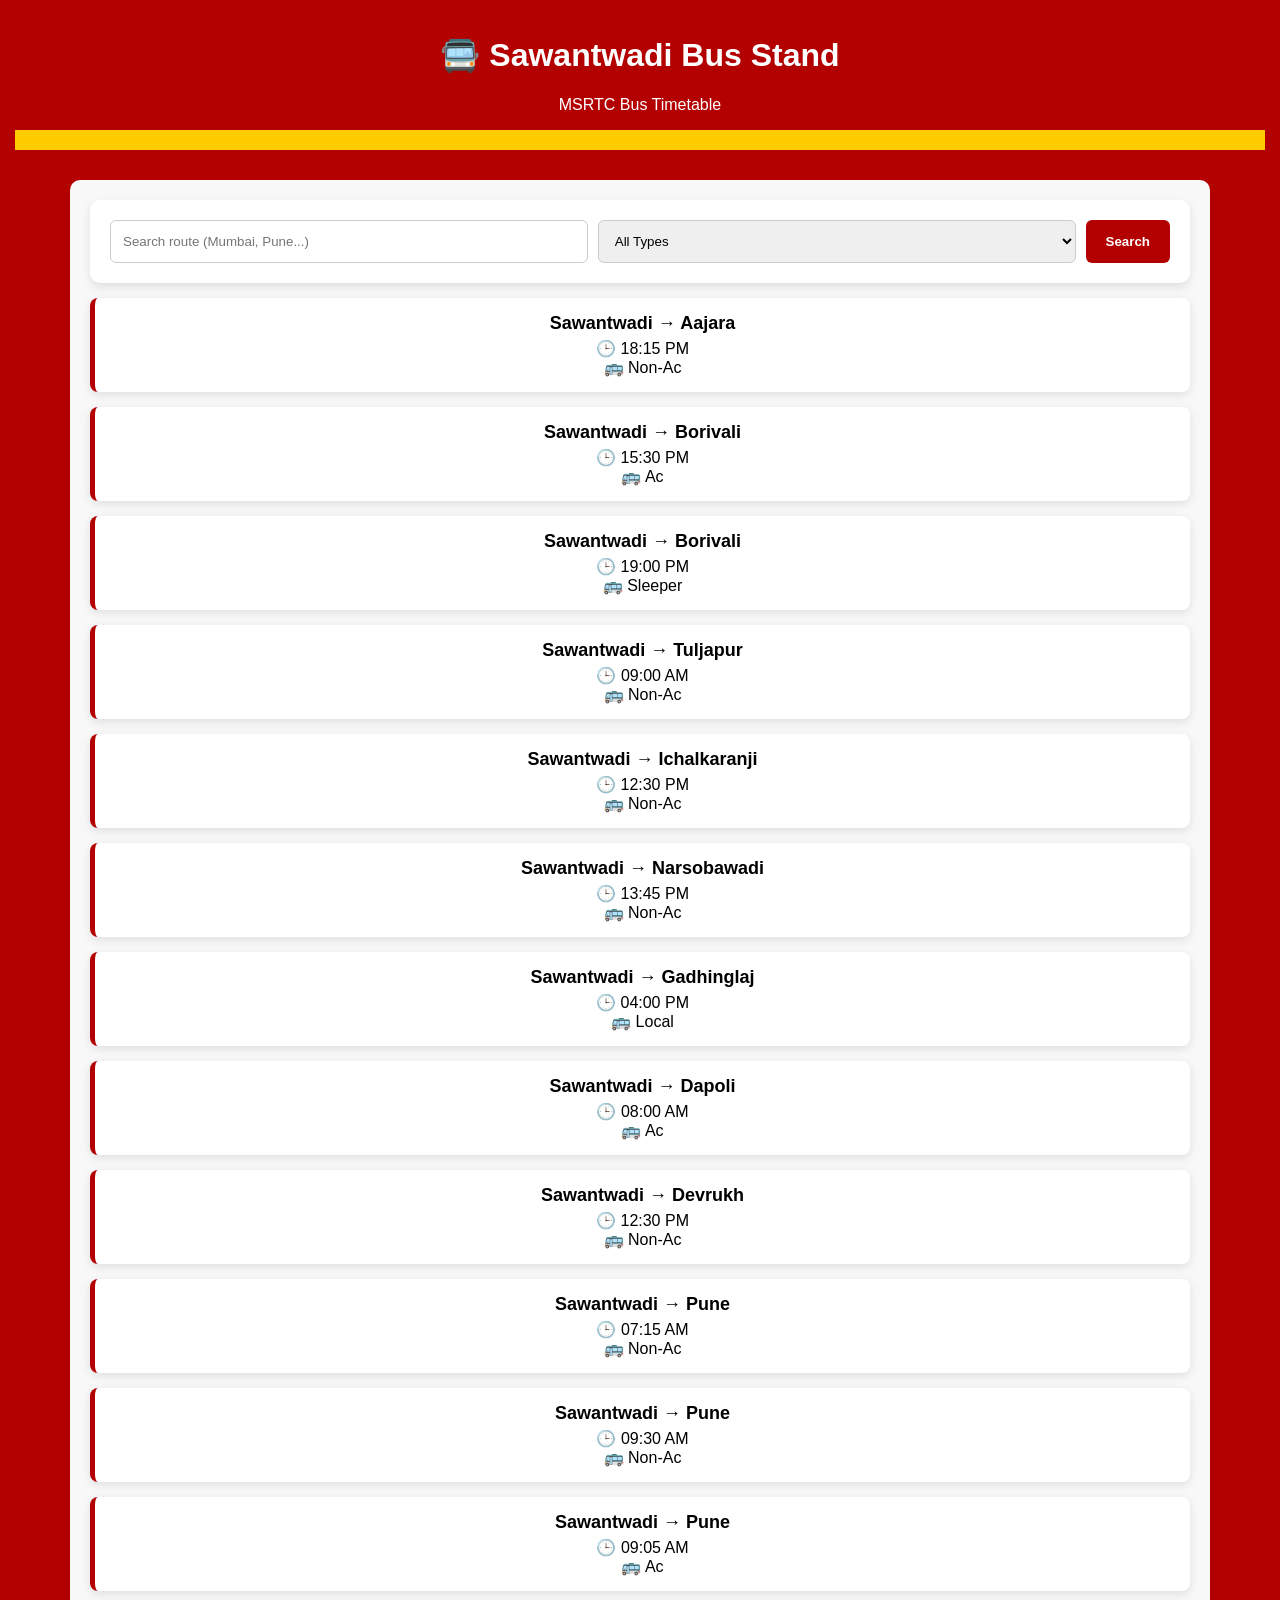
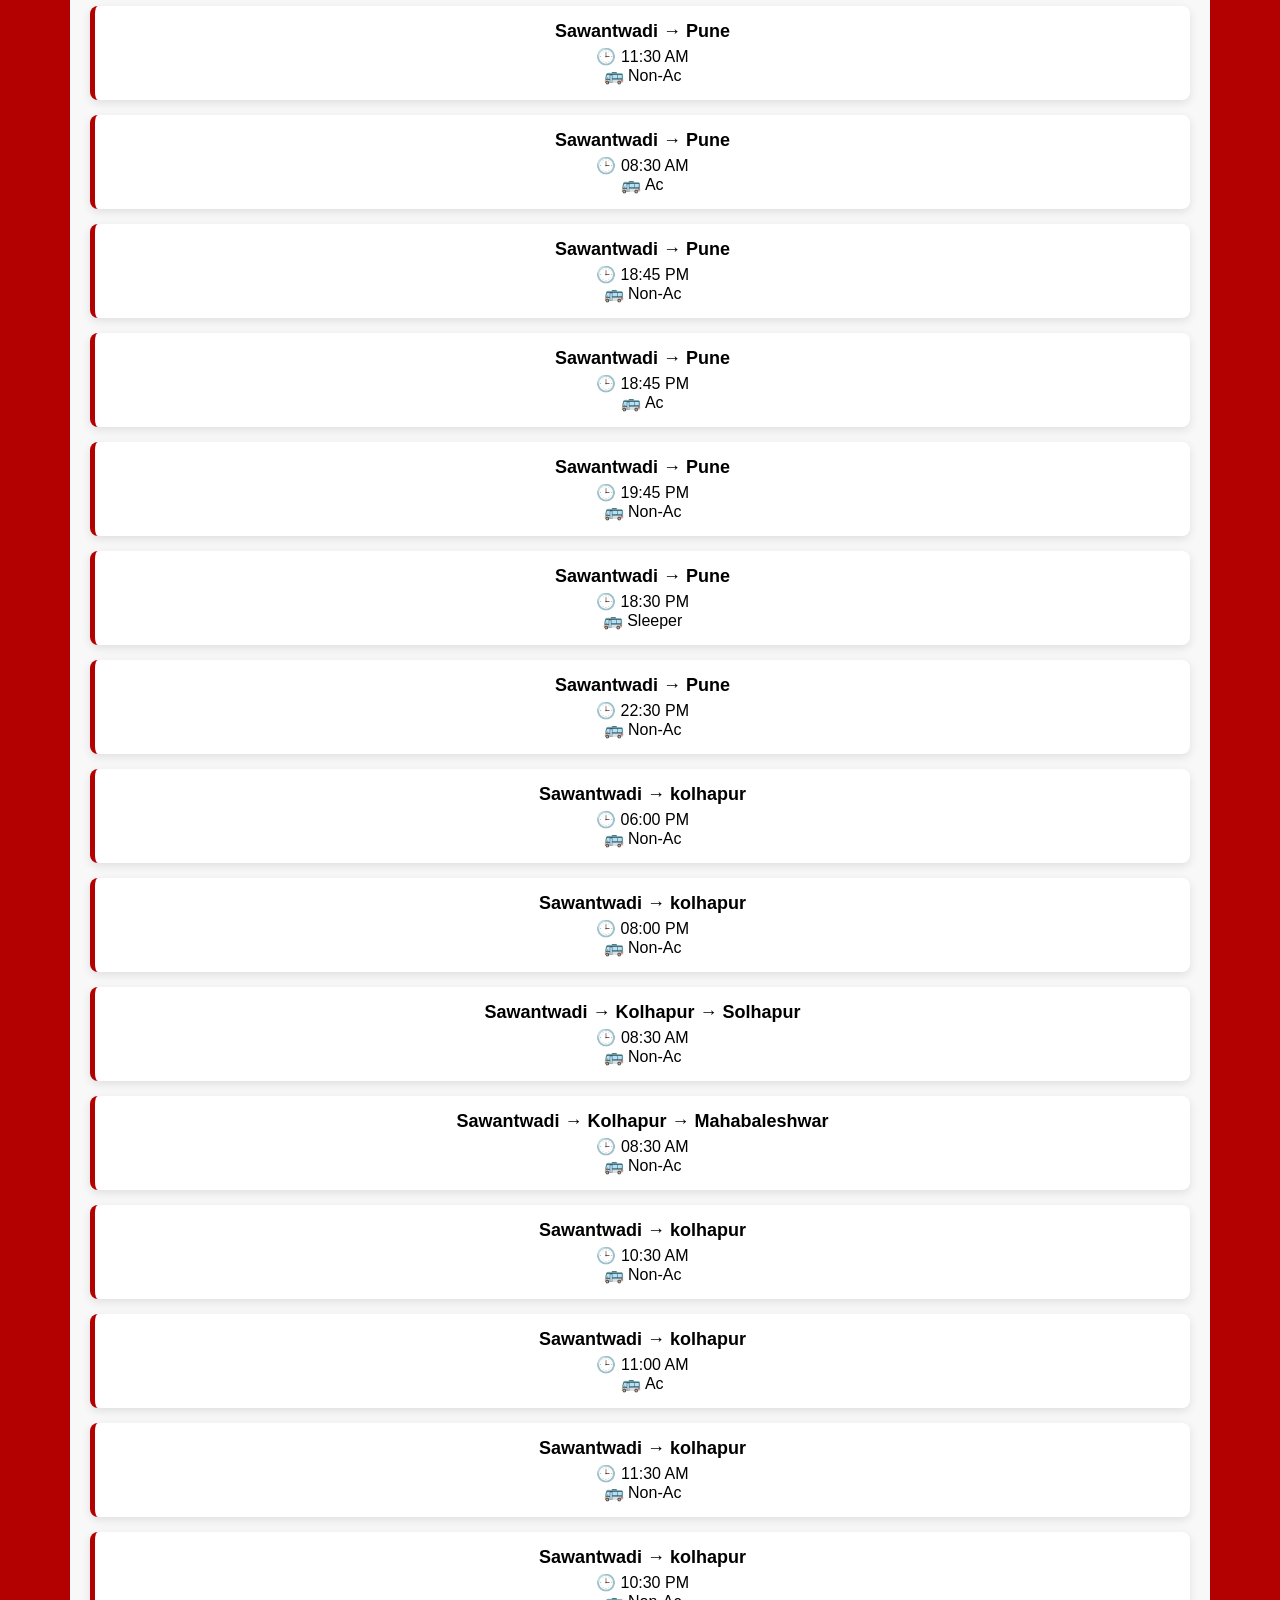
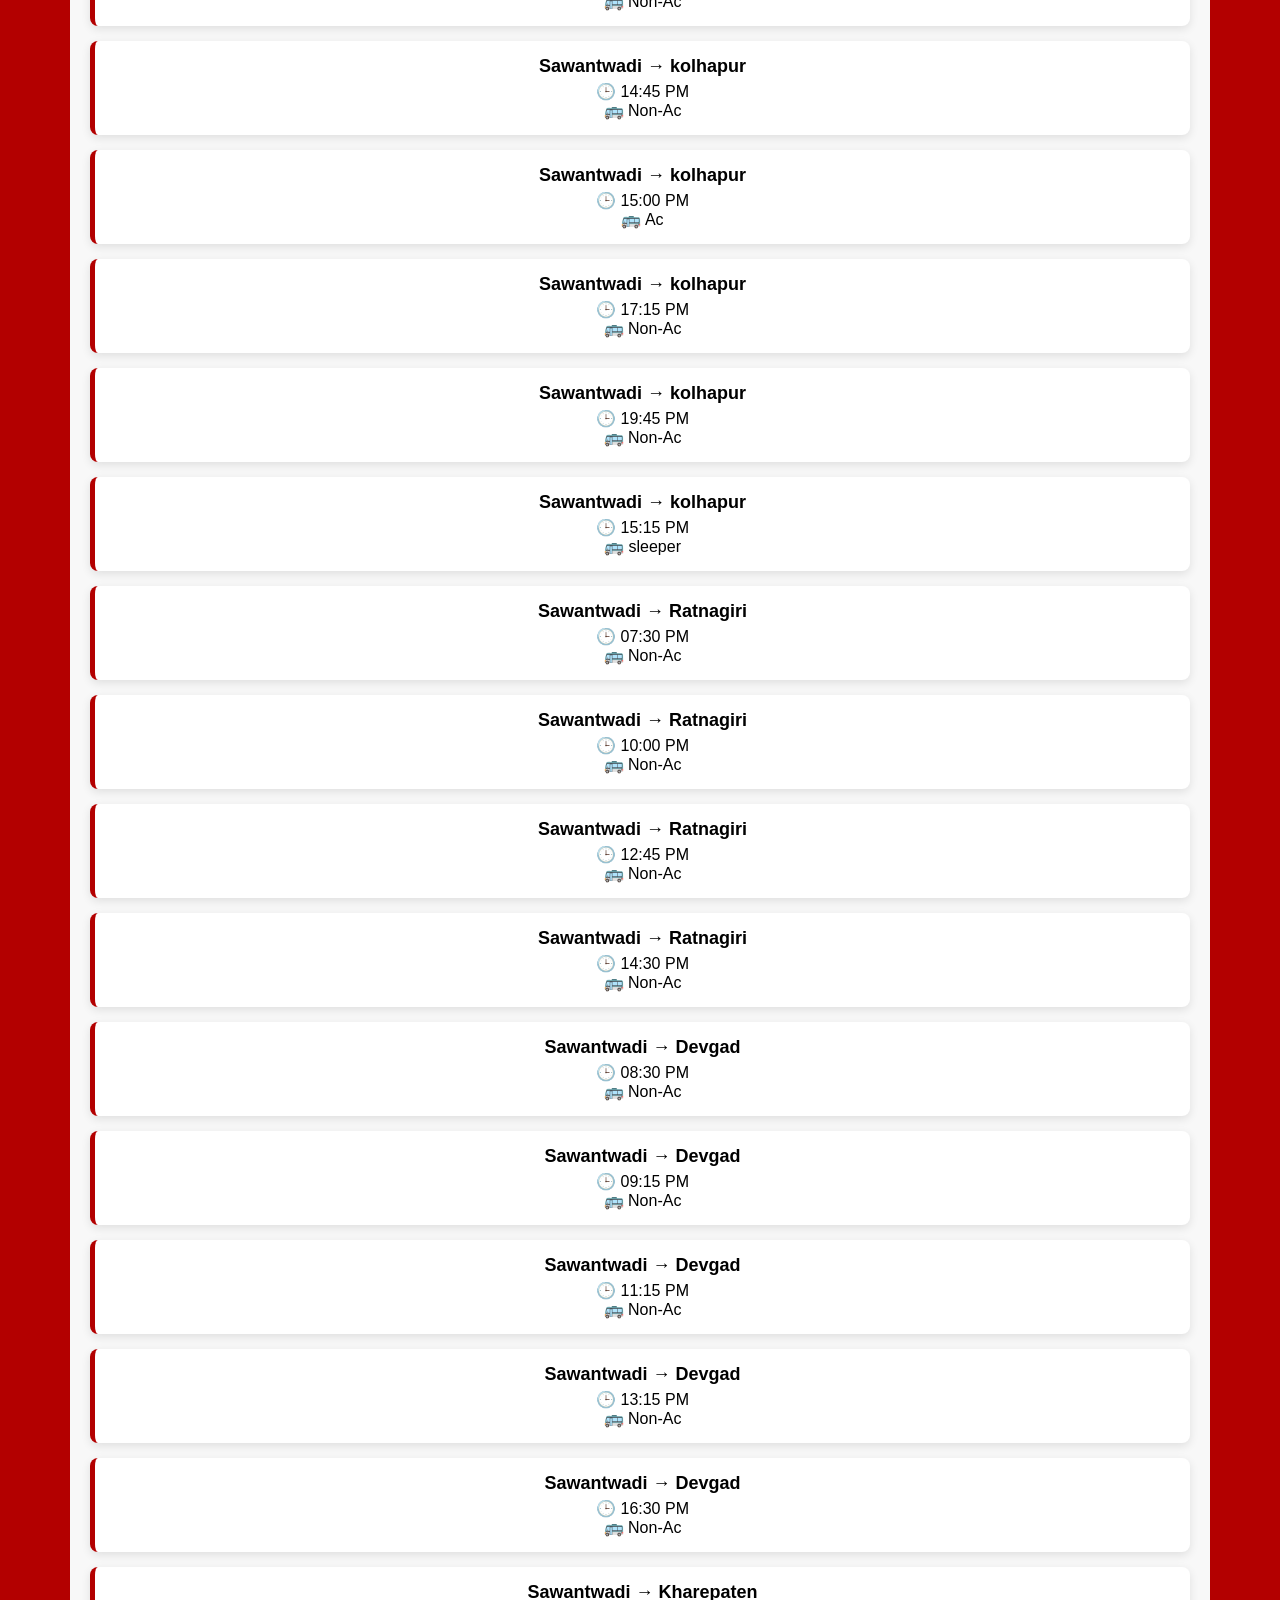
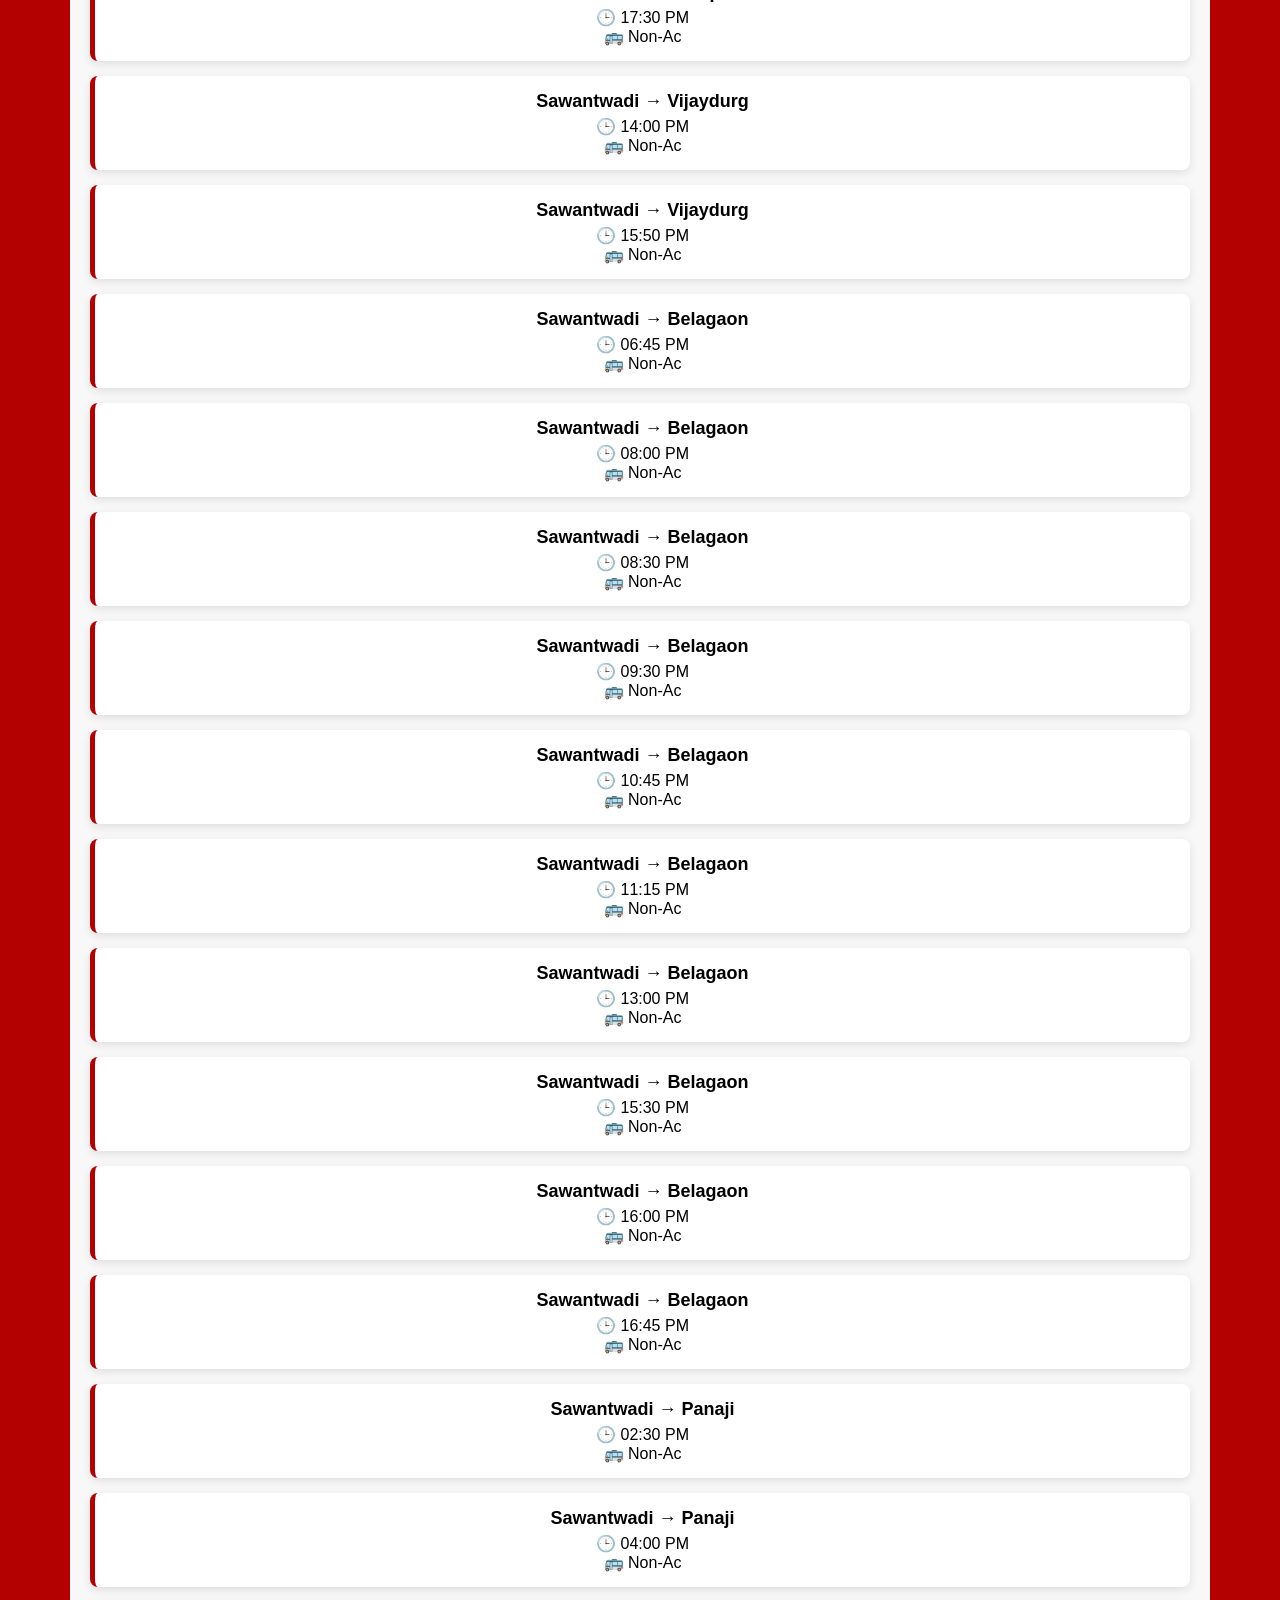
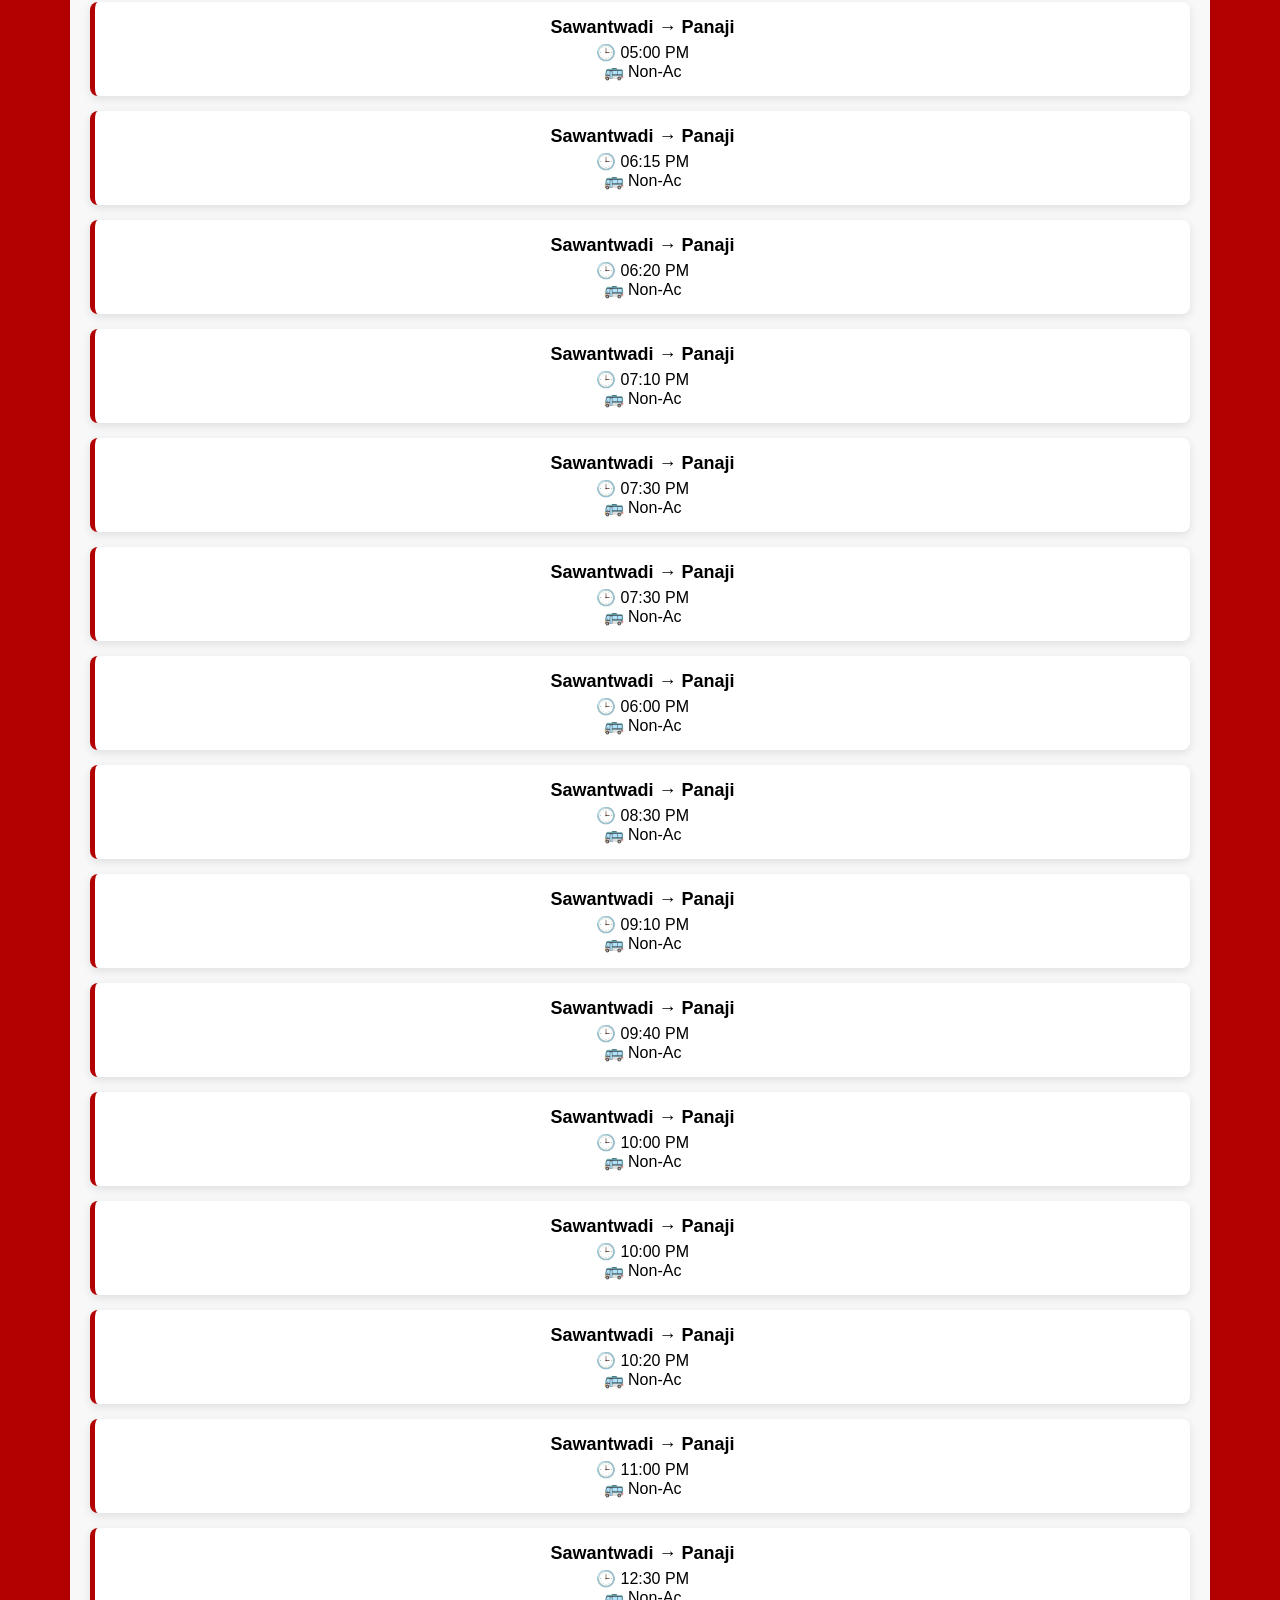
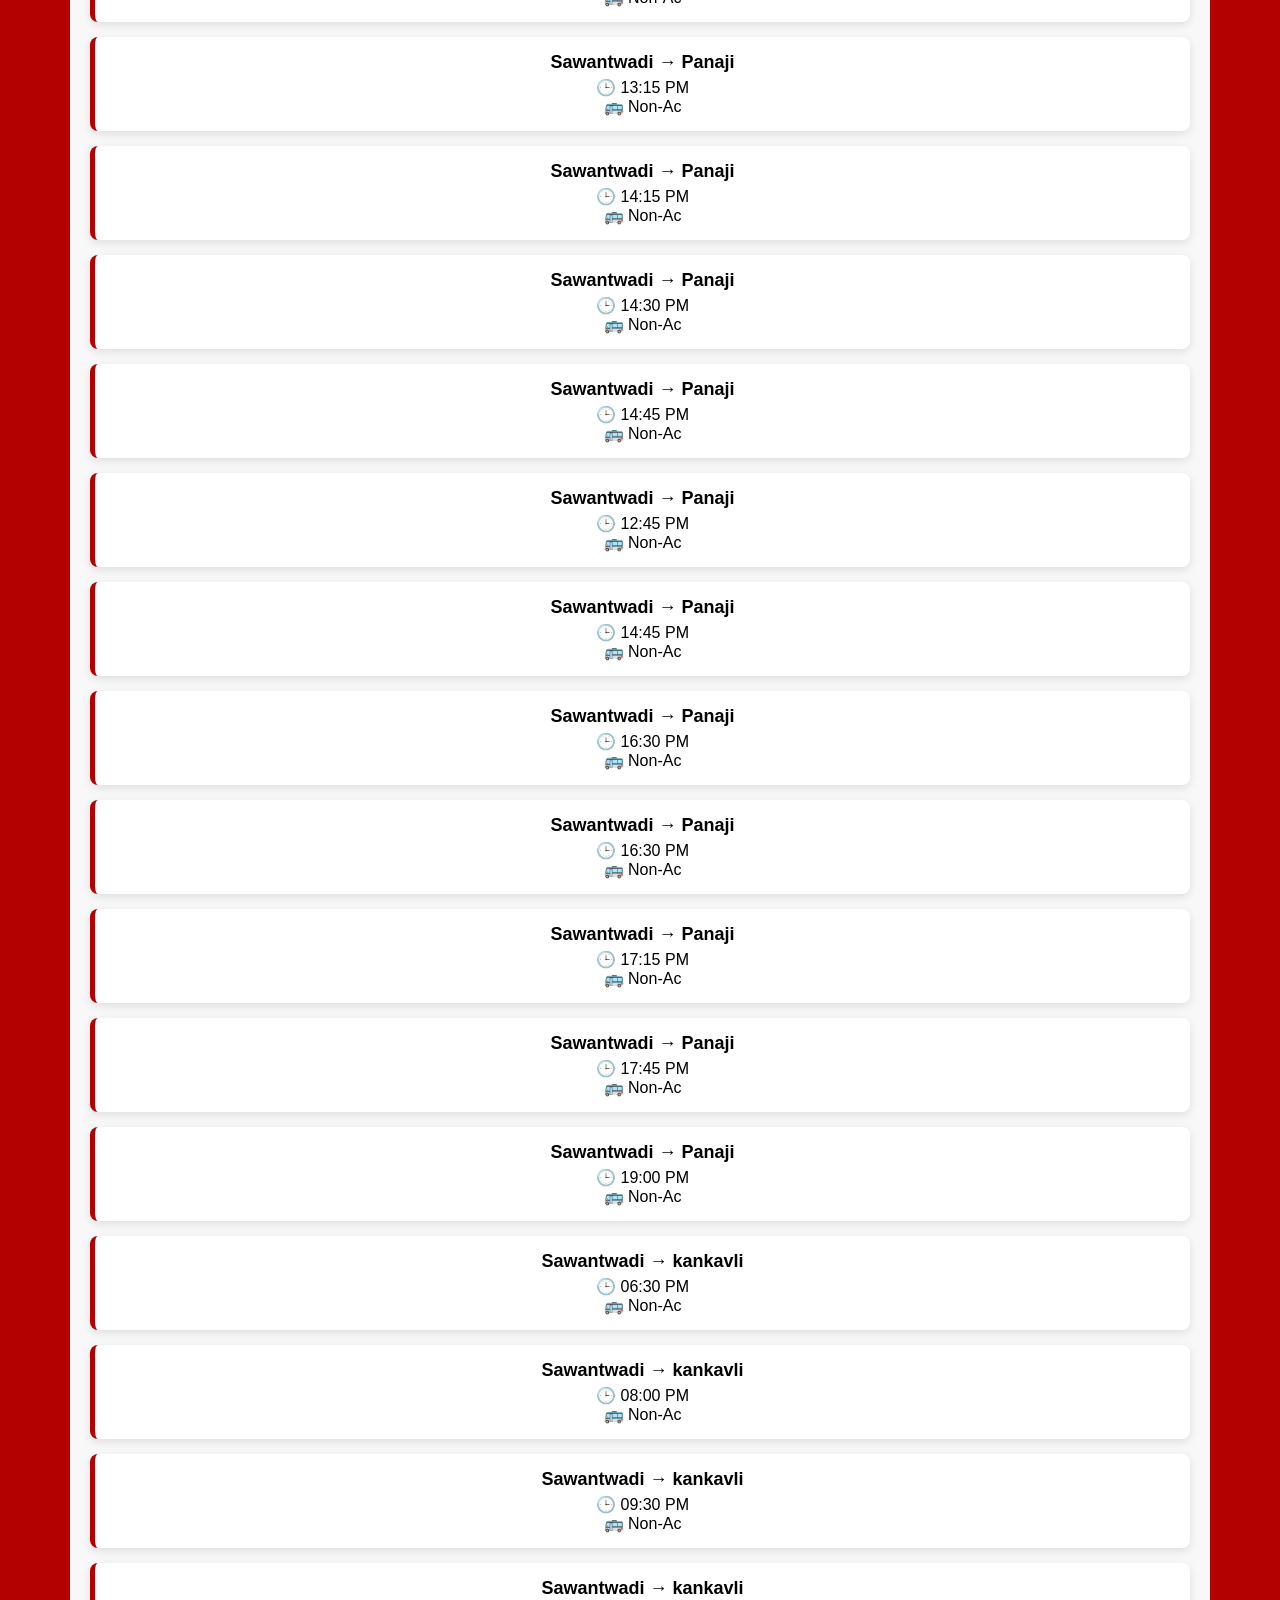
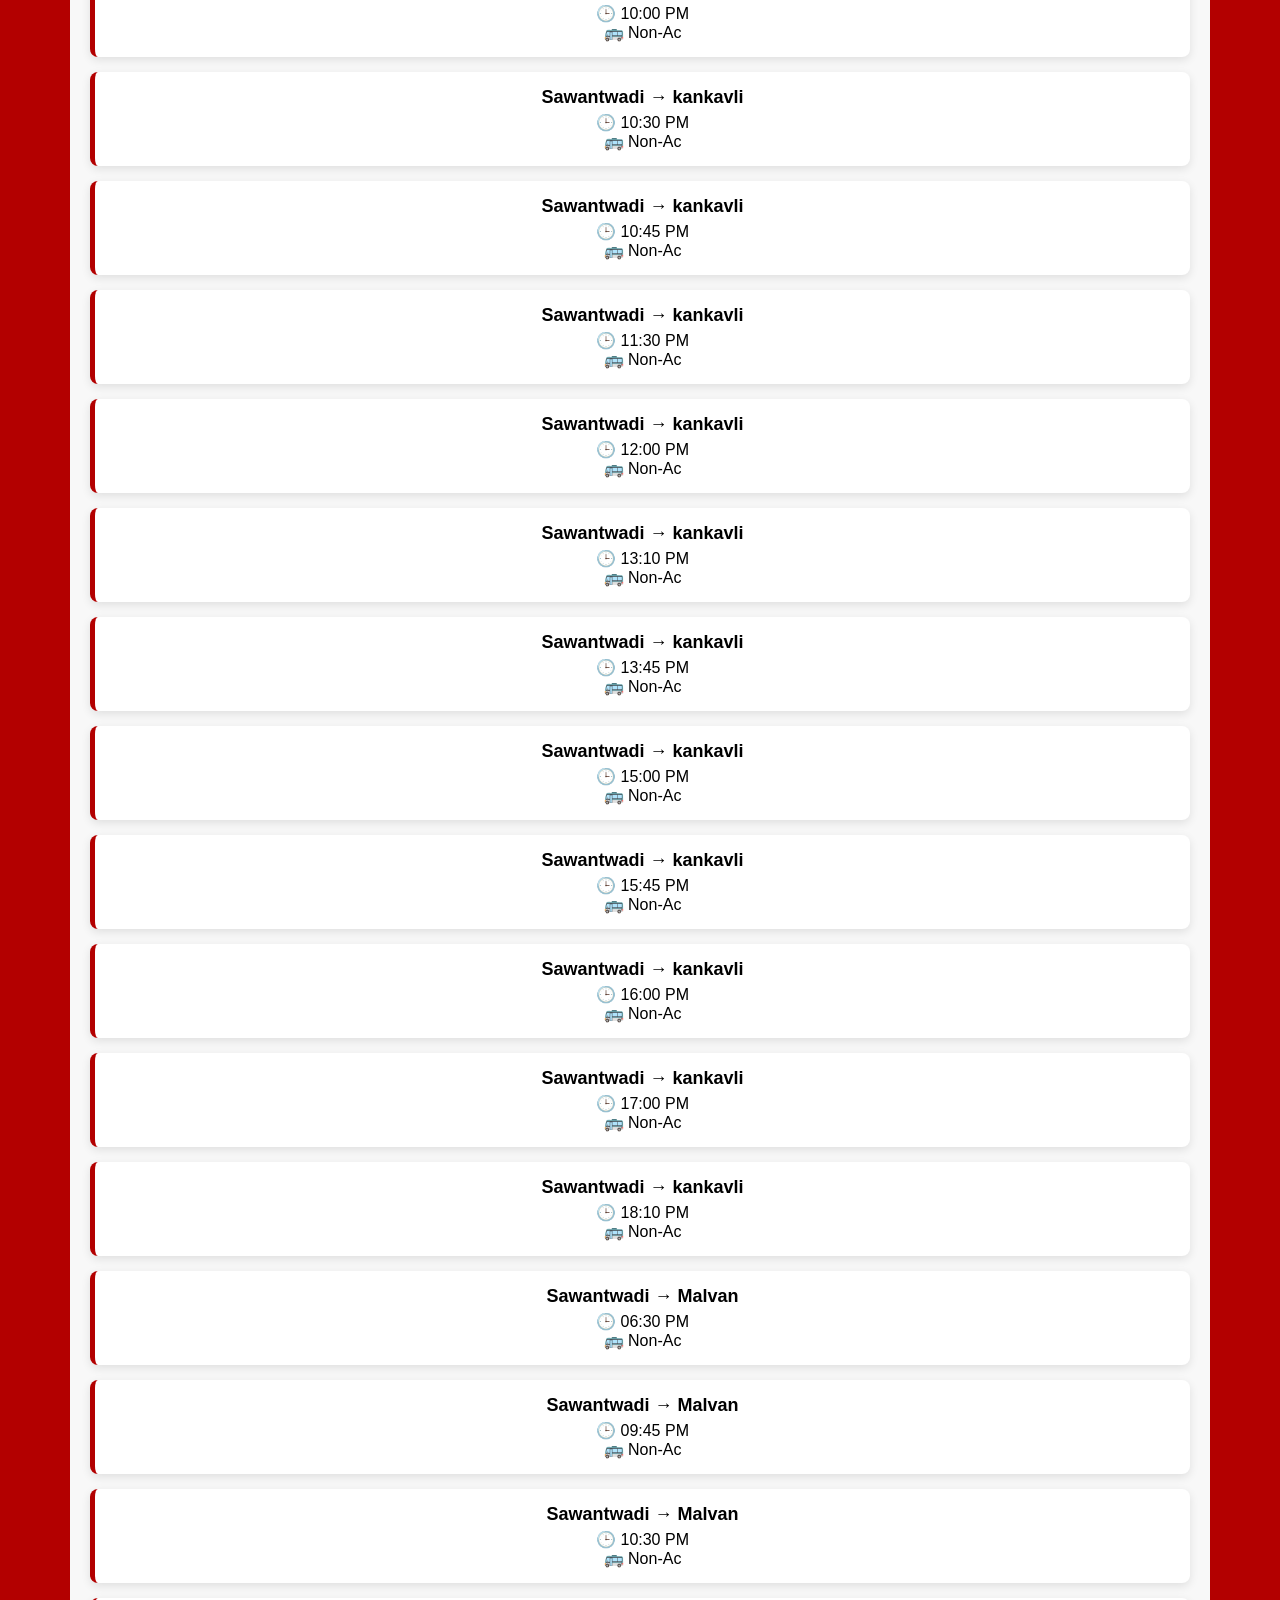
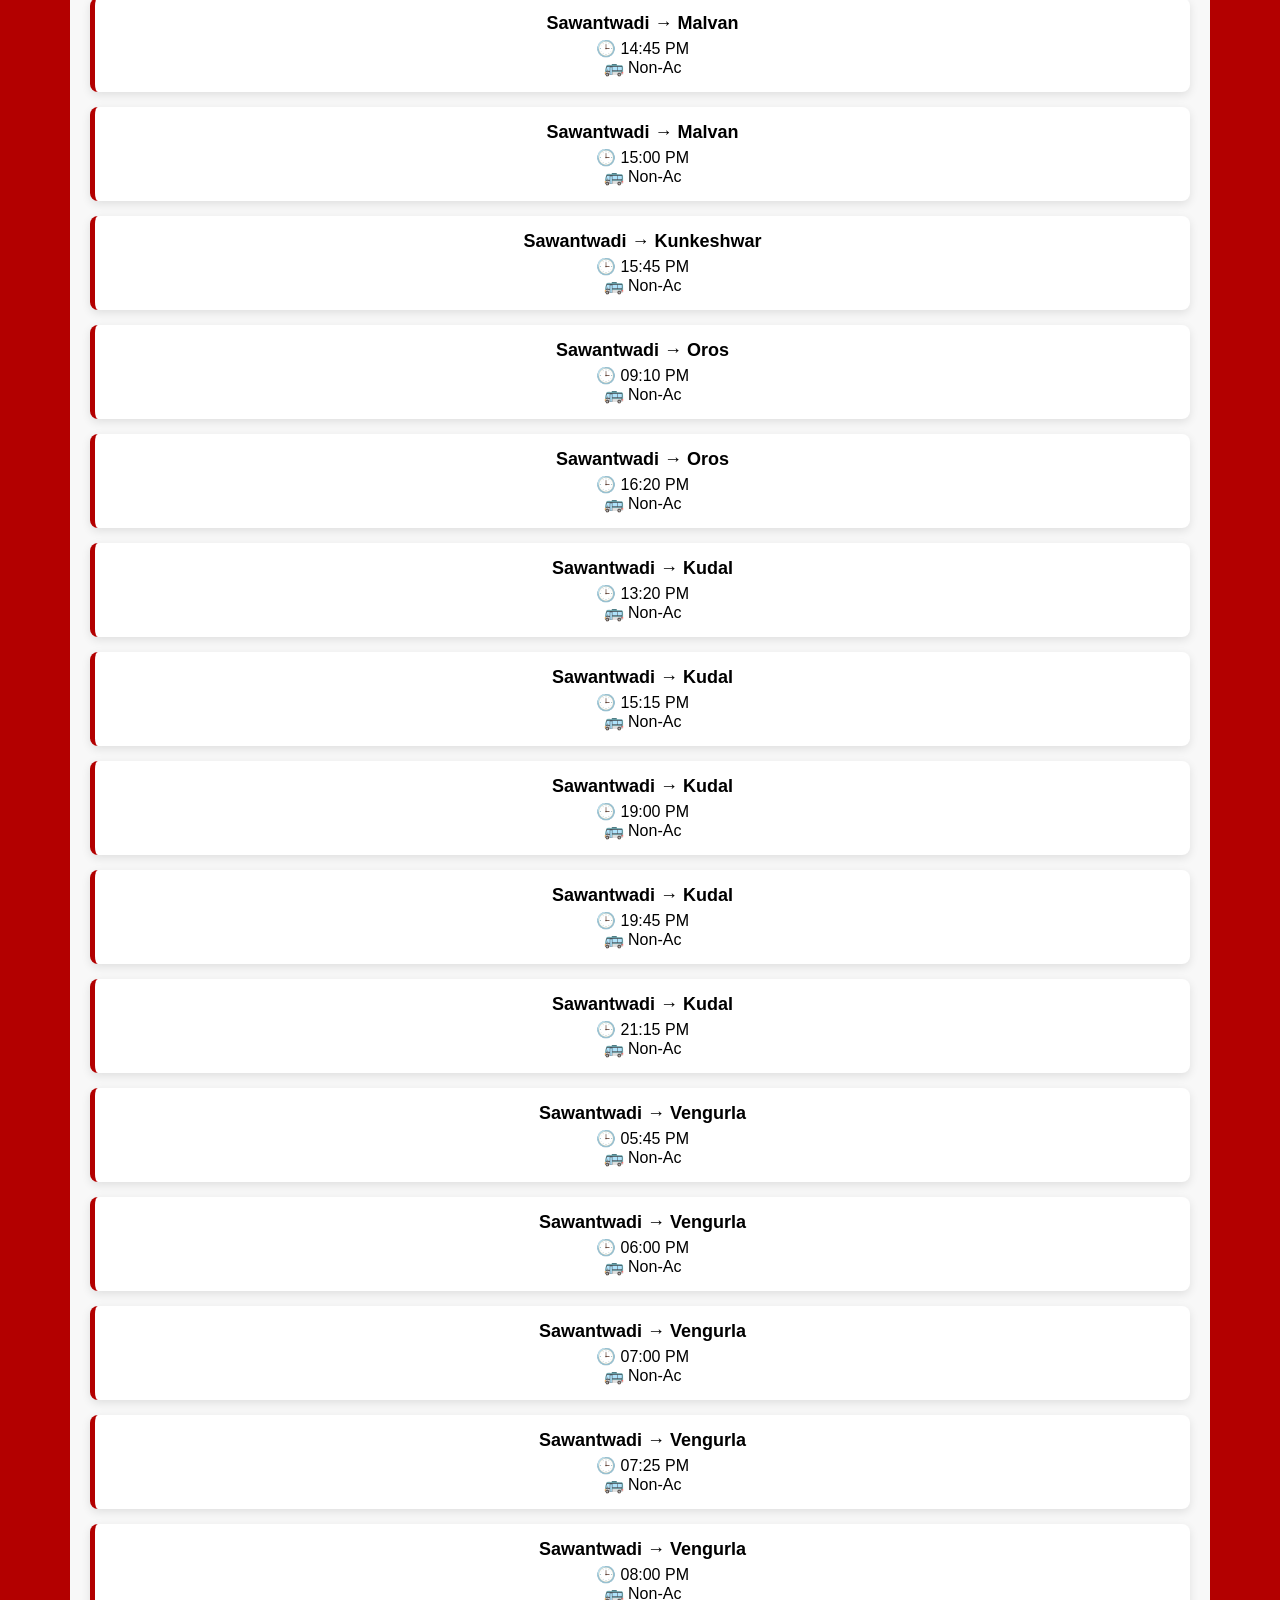
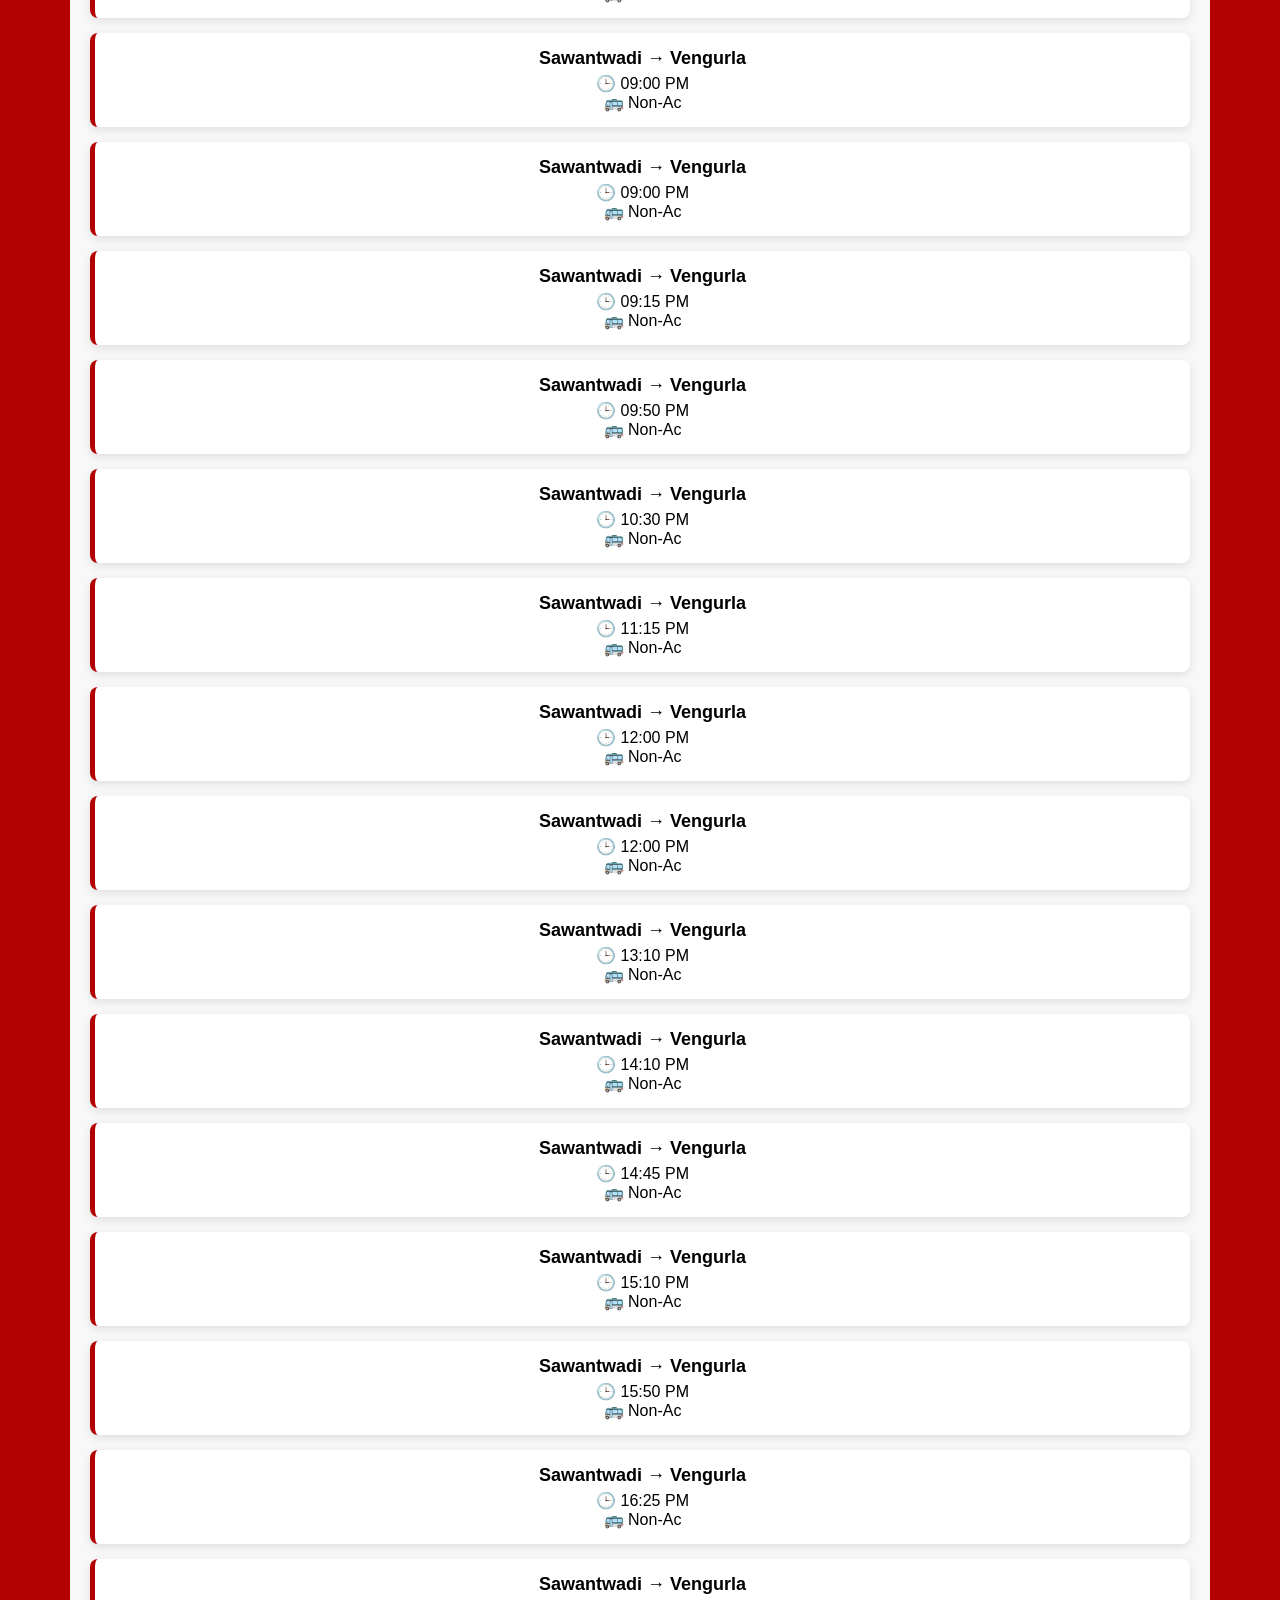
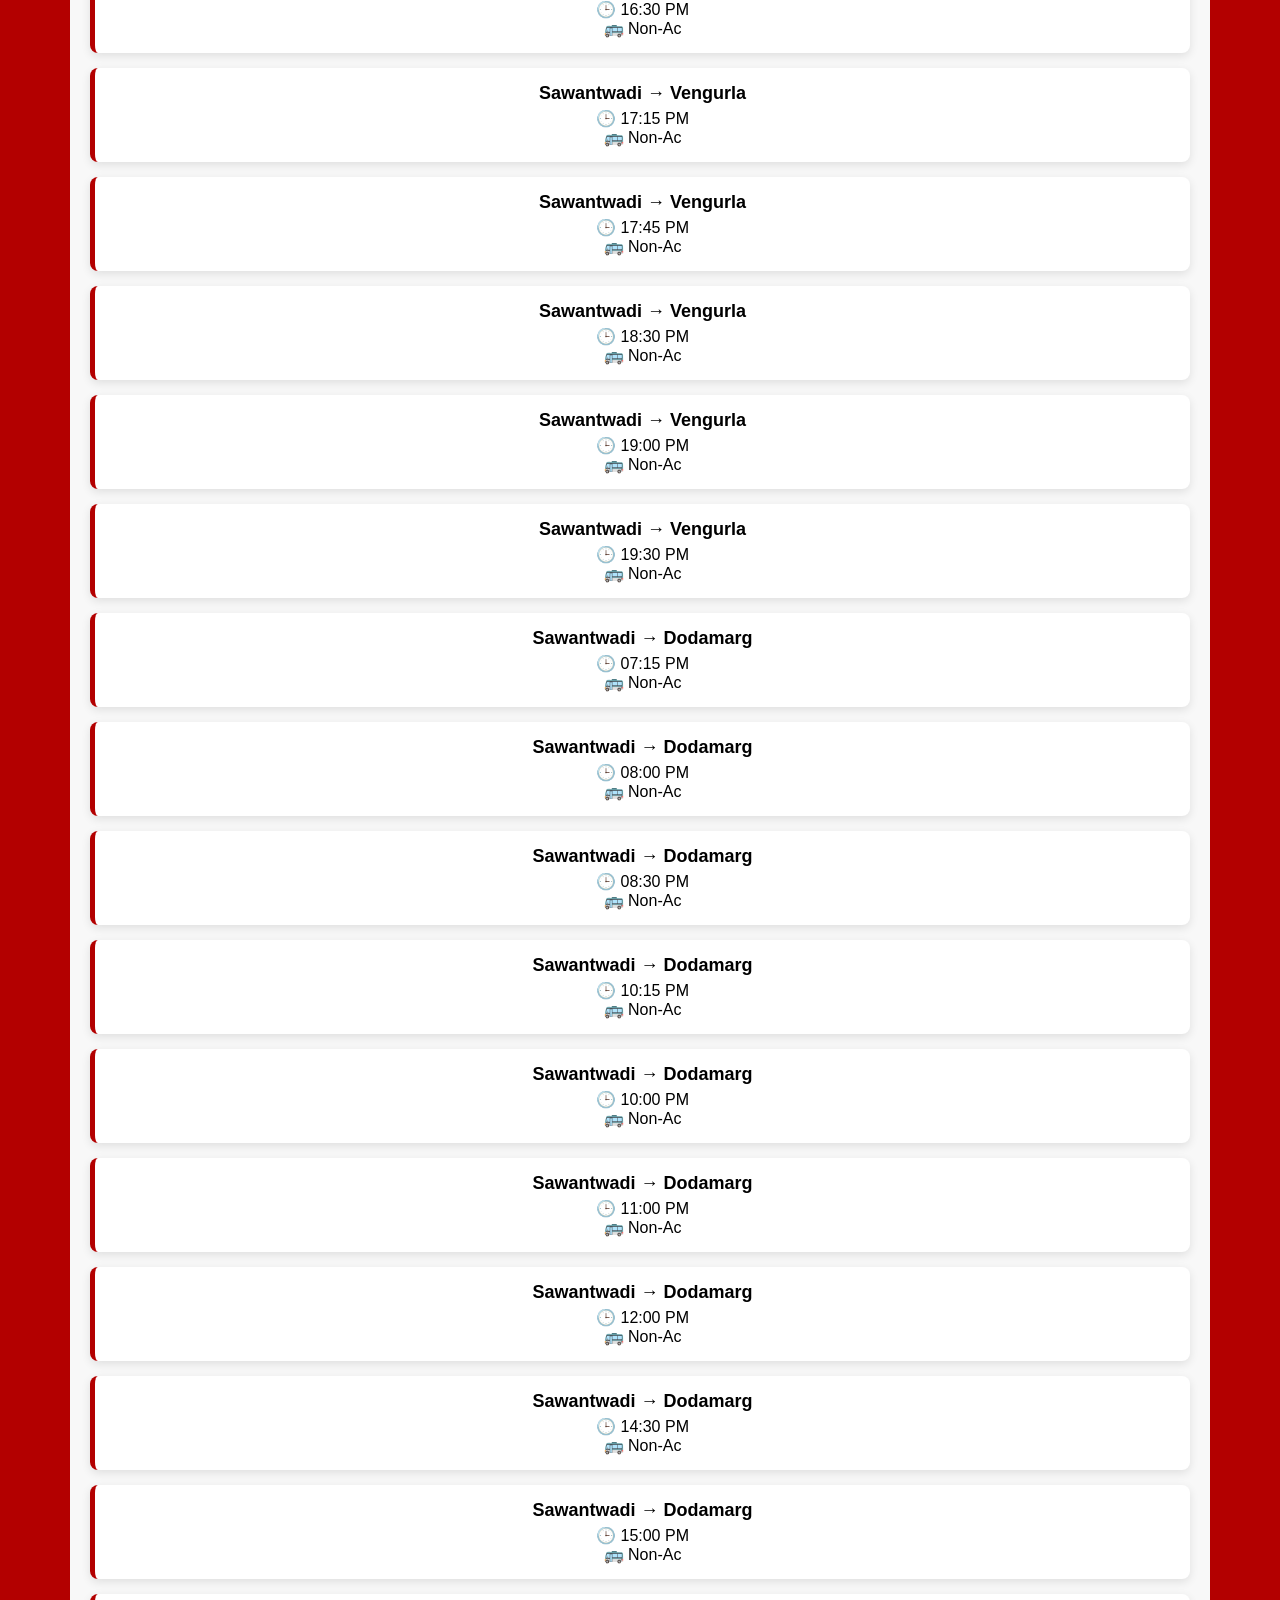
<file: index.html>
<!DOCTYPE html>
<html lang="en">
<head>
<meta charset="UTF-8">
<title>Sawantwadi Bus Stand</title>
<meta name="viewport" content="width=device-width, initial-scale=1.0">

<link rel="stylesheet" href="style.css">
</head>

<body>

<header>
  <h1>🚍 Sawantwadi Bus Stand</h1>
  <p>MSRTC Bus Timetable</p>
 
<div class="ticker">
  <div class="ticker-text" id="tickerText"></div>
</div>

<div class="container">

  <div class="search-box">
    <input type="text" id="searchInput" placeholder="Search route (Mumbai, Pune...)">

    <select id="busTypeFilter">
      <option value="">All Types</option>
      <option value="Ac">AC</option>
      <option value="Non-Ac">Non-AC</option>
      <option value="Sleeper">Sleeper</option>
      <option value="Local">Local</option>
    </select>

    <button onclick="searchBus()">Search</button>
  </div>

  <div id="busList"></div>

</div>
  <div class="bottom-book">
  <a href="https://npublic.msrtcors.com/" target="_blank">
    🎫 Book MSRTC Ticket
  </a>
</div>
<div class="contact-box">
  <h3>📍 Contact Information</h3>
  <p>📌 Sawantwadi Bus Stand</p>
  <p>📞 Phone: <a href="tel:02363272040">02363-272040</a></p>
  <p>🕒 Open: 24 Hours</p>
</div>
<footer>
  
  © 2026 Sawantwadi Bus Stand | MSRTC Style UI
</footer>

<script src="script.js"></script>

</body>
</html>
</file>
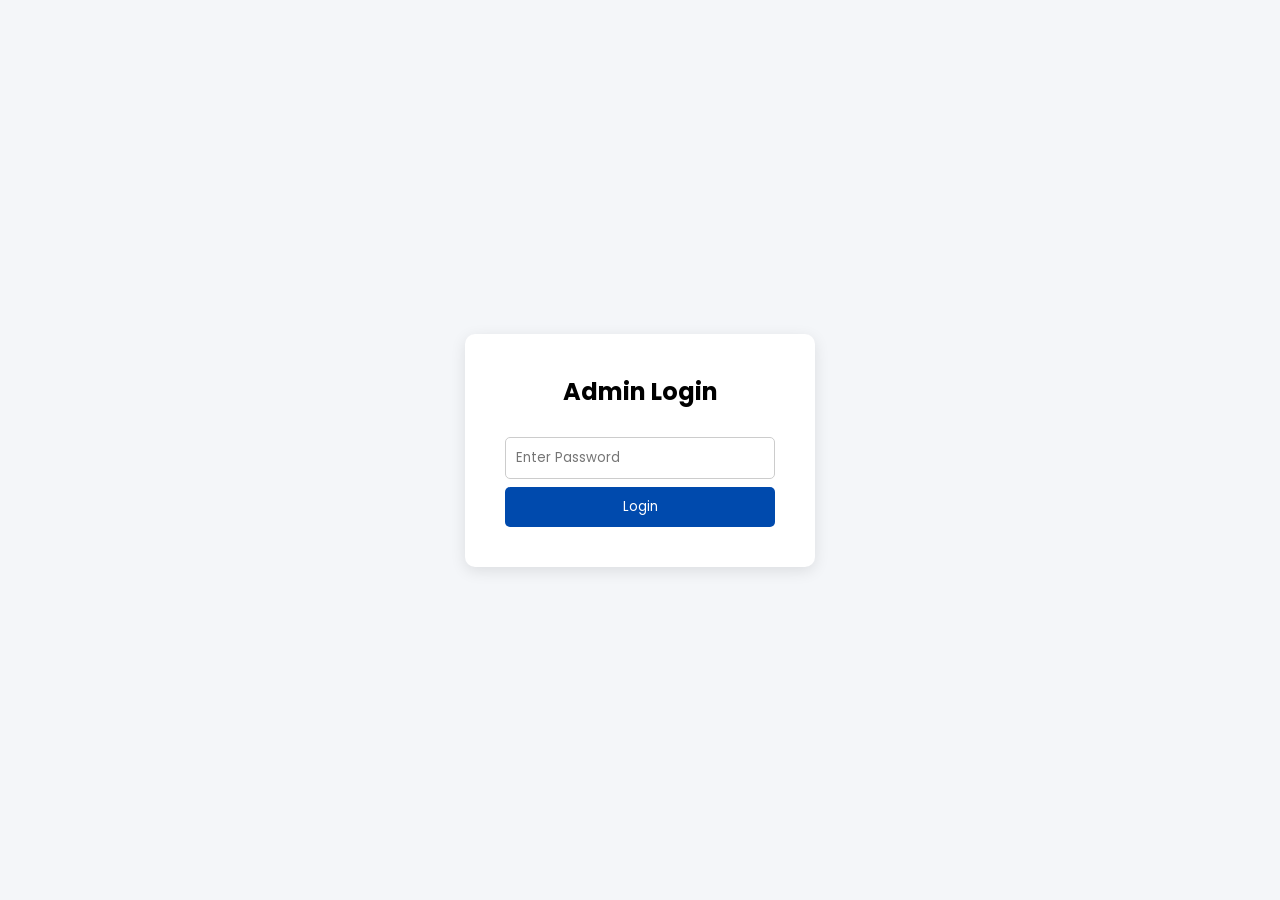
<file: admin.html>
<!DOCTYPE html>
<html>
<head>
  <title>Admin Dashboard - Sawantwadi Bus Stand</title>
  <meta name="viewport" content="width=device-width, initial-scale=1.0">
  <link href="https://fonts.googleapis.com/css2?family=Poppins:wght@300;400;600&display=swap" rel="stylesheet">

  <style>
    * {
      margin: 0;
      padding: 0;
      box-sizing: border-box;
      font-family: 'Poppins', sans-serif;
    }

    body {
      display: flex;
      height: 100vh;
      background: #f4f6f9;
    }

    /* Sidebar */
    .sidebar {
      width: 240px;
      background: #004aad;
      color: white;
      padding: 20px;
    }

    .sidebar h2 {
      margin-bottom: 30px;
    }

    .sidebar button {
      width: 100%;
      padding: 10px;
      margin-top: 10px;
      background: white;
      color: #004aad;
      border: none;
      cursor: pointer;
      font-weight: 600;
      border-radius: 5px;
    }

    .logout {
      background: red !important;
      color: white !important;
    }

    /* Main Content */
    .main {
      flex: 1;
      padding: 30px;
      overflow-y: auto;
    }

    .header {
      font-size: 24px;
      font-weight: 600;
      margin-bottom: 20px;
    }

    .card {
      background: white;
      padding: 20px;
      border-radius: 10px;
      box-shadow: 0 4px 15px rgba(0,0,0,0.05);
      margin-bottom: 20px;
    }

    input, select {
      padding: 10px;
      margin: 8px 0;
      width: 100%;
      border: 1px solid #ccc;
      border-radius: 5px;
    }

    .add-btn {
      background: #004aad;
      color: white;
      border: none;
      padding: 10px;
      cursor: pointer;
      border-radius: 5px;
      margin-top: 10px;
      width: 100%;
    }

    table {
      width: 100%;
      border-collapse: collapse;
      margin-top: 10px;
    }

    table th, table td {
      padding: 10px;
      text-align: left;
      border-bottom: 1px solid #ddd;
    }

    .delete-btn {
      background: red;
      color: white;
      border: none;
      padding: 5px 10px;
      border-radius: 5px;
      cursor: pointer;
    }

    /* Login Screen */
    .login-screen {
      position: absolute;
      width: 100%;
      height: 100%;
      background: #f4f6f9;
      display: flex;
      justify-content: center;
      align-items: center;
    }

    .login-box {
      background: white;
      padding: 40px;
      border-radius: 10px;
      box-shadow: 0 4px 15px rgba(0,0,0,0.1);
      width: 350px;
      text-align: center;
    }

    .login-box h2 {
      margin-bottom: 20px;
    }

    .login-btn {
      background: #004aad;
      color: white;
      border: none;
      padding: 10px;
      width: 100%;
      border-radius: 5px;
      cursor: pointer;
    }

  </style>
</head>
<body>

<!-- LOGIN -->
<div class="login-screen" id="loginScreen">
  <div class="login-box">
    <h2>Admin Login</h2>
    <input type="password" id="password" placeholder="Enter Password">
    <button class="login-btn" onclick="login()">Login</button>
    <p id="error" style="color:red;"></p>
  </div>
</div>

<!-- SIDEBAR -->
<div class="sidebar">
  <h2>Admin Panel</h2>
  <button onclick="location.href='index.html'">View Website</button>
  <button class="logout" onclick="logout()">Logout</button>
</div>

<!-- MAIN -->
<div class="main">
  <div class="header">Dashboard</div>
<div class="card">
  <h3>Update Announcement Ticker</h3>
  <input type="text" id="tickerInput" placeholder="Enter announcement...">
  <button class="add-btn" onclick="updateTicker()">Update Ticker</button>
</div>
  <div class="card">
    <h3>Add New Bus</h3>
    <input type="text" id="route" placeholder="Route (Sawantwadi → Pune)">
    <input type="text" id="time" placeholder="Time (06:30 PM)">
    <select id="type">
      <option value="Ac">Ac</option>
      <option value="Non-Ac">Non-Ac</option>
      <option value="Sleeper">Sleeper</option>
      <option value="Local">Local</option>
    </select>
    <button class="add-btn" onclick="addBus()">Add Bus</button>
  </div>

  <div class="card">
    <h3>All Buses</h3>
    <table>
      <thead>
        <tr>
          <th>Route</th>
          <th>Time</th>
          <th>Type</th>
          <th>Action</th>
        </tr>
      </thead>
      <tbody id="busTable"></tbody>
    </table>
  </div>
</div>

<script>
  const ADMIN_PASSWORD = "1234";

  let buses = JSON.parse(localStorage.getItem("buses")) || [];

  if (localStorage.getItem("adminLoggedIn") === "true") {
    document.getElementById("loginScreen").style.display = "none";
  }

  function login() {
    const pass = document.getElementById("password").value;
    if (pass === ADMIN_PASSWORD) {
      localStorage.setItem("adminLoggedIn", "true");
      document.getElementById("loginScreen").style.display = "none";
    } else {
      document.getElementById("error").innerText = "Wrong Password!";
    }
  }

  function logout() {
    localStorage.removeItem("adminLoggedIn");
    location.reload();
  }

  function saveData() {
    localStorage.setItem("buses", JSON.stringify(buses));
  }

  function addBus() {
    const route = routeInput = document.getElementById("route").value;
    const time = document.getElementById("time").value;
    const type = document.getElementById("type").value;

    if (!route || !time) {
      alert("Fill all fields");
      return;
    }

    buses.push({ route, time, type });
    saveData();
    displayBuses();

    document.getElementById("route").value = "";
    document.getElementById("time").value = "";
  }

  function deleteBus(index) {
    buses.splice(index, 1);
    saveData();
    displayBuses();
  }

  function displayBuses() {
    const table = document.getElementById("busTable");
    table.innerHTML = "";

    buses.forEach((bus, index) => {
      table.innerHTML += `
        <tr>
          <td>${bus.route}</td>
          <td>${bus.time}</td>
          <td>${bus.type}</td>
          <td><button class="delete-btn" onclick="deleteBus(${index})">Delete</button></td>
        </tr>
      `;
    });
  }

  displayBuses();
  function updateTicker() {
  const text = document.getElementById("tickerInput").value;

  if (!text) {
    alert("Enter ticker text");
    return;
  }

  localStorage.setItem("tickerText", text);
  alert("Ticker Updated Successfully ✅");

  document.getElementById("tickerInput").value = "";
}
</script>

</body>
</html>
</file>
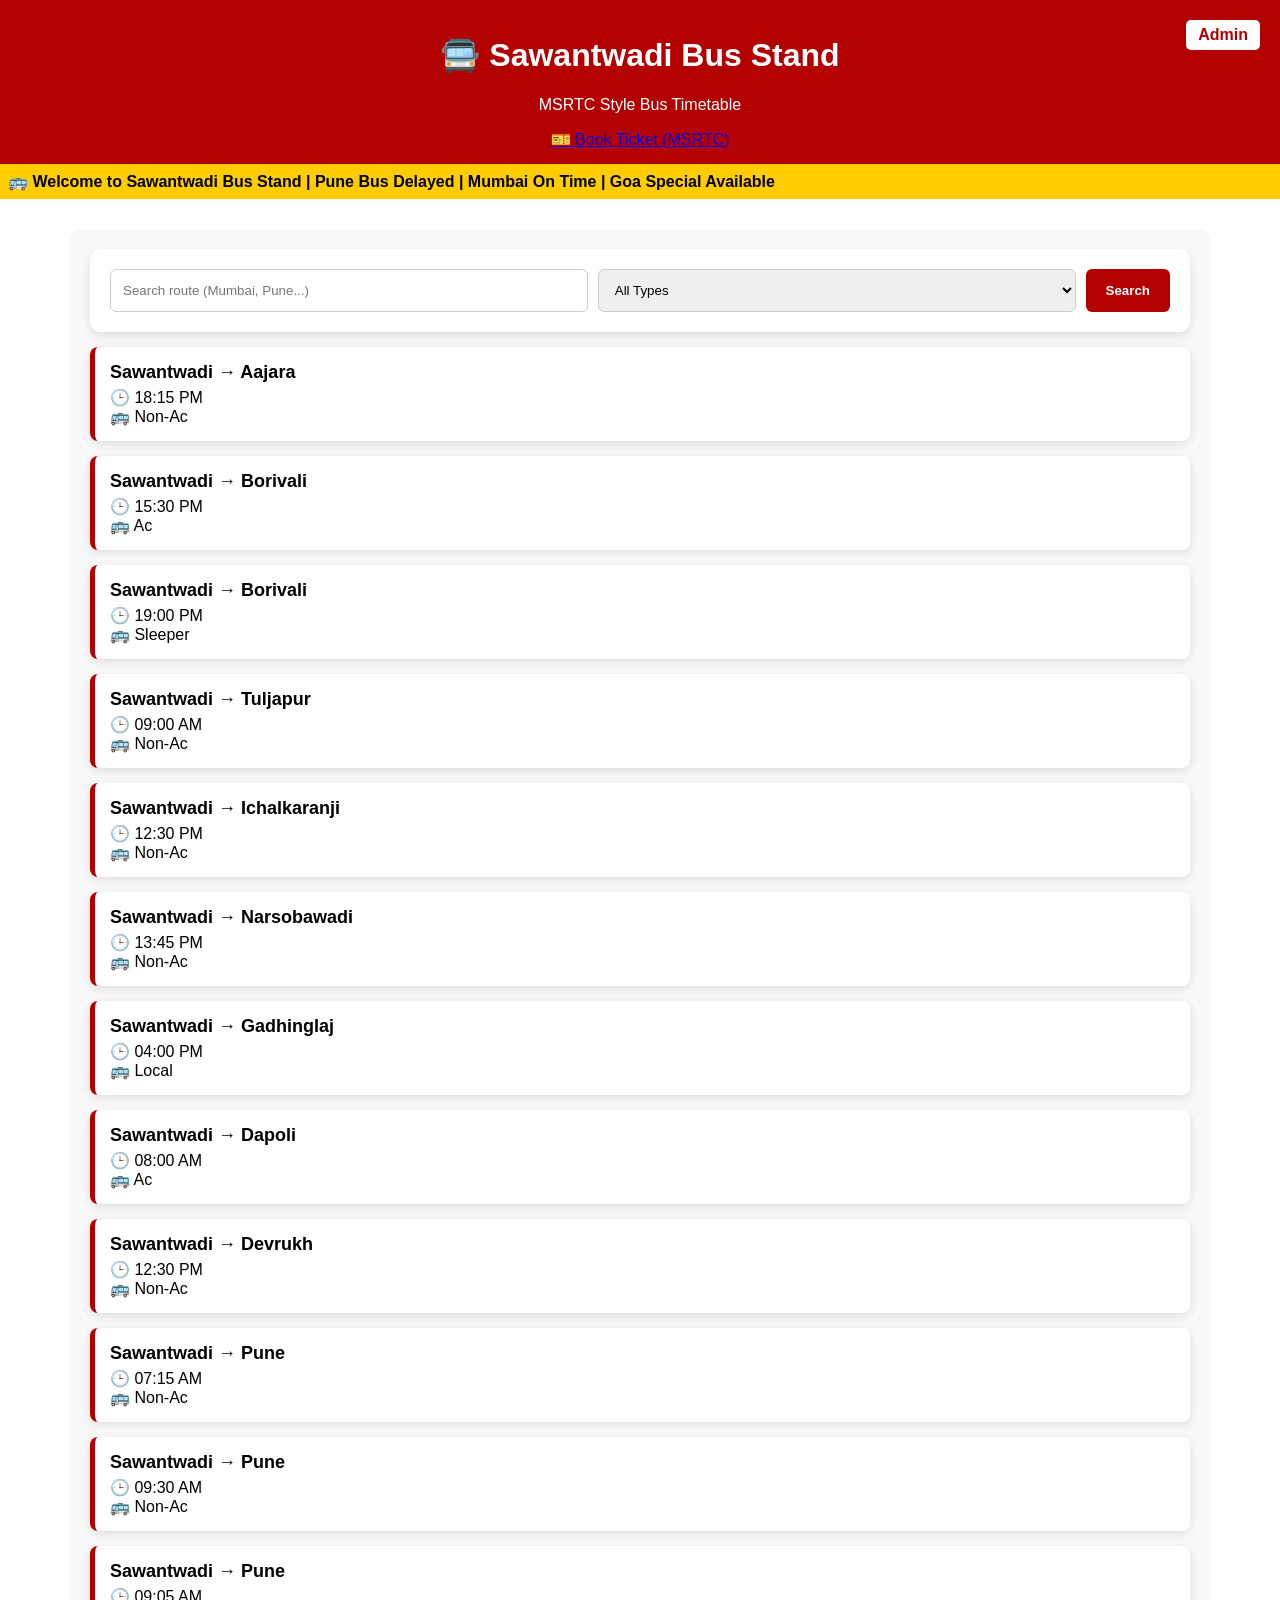
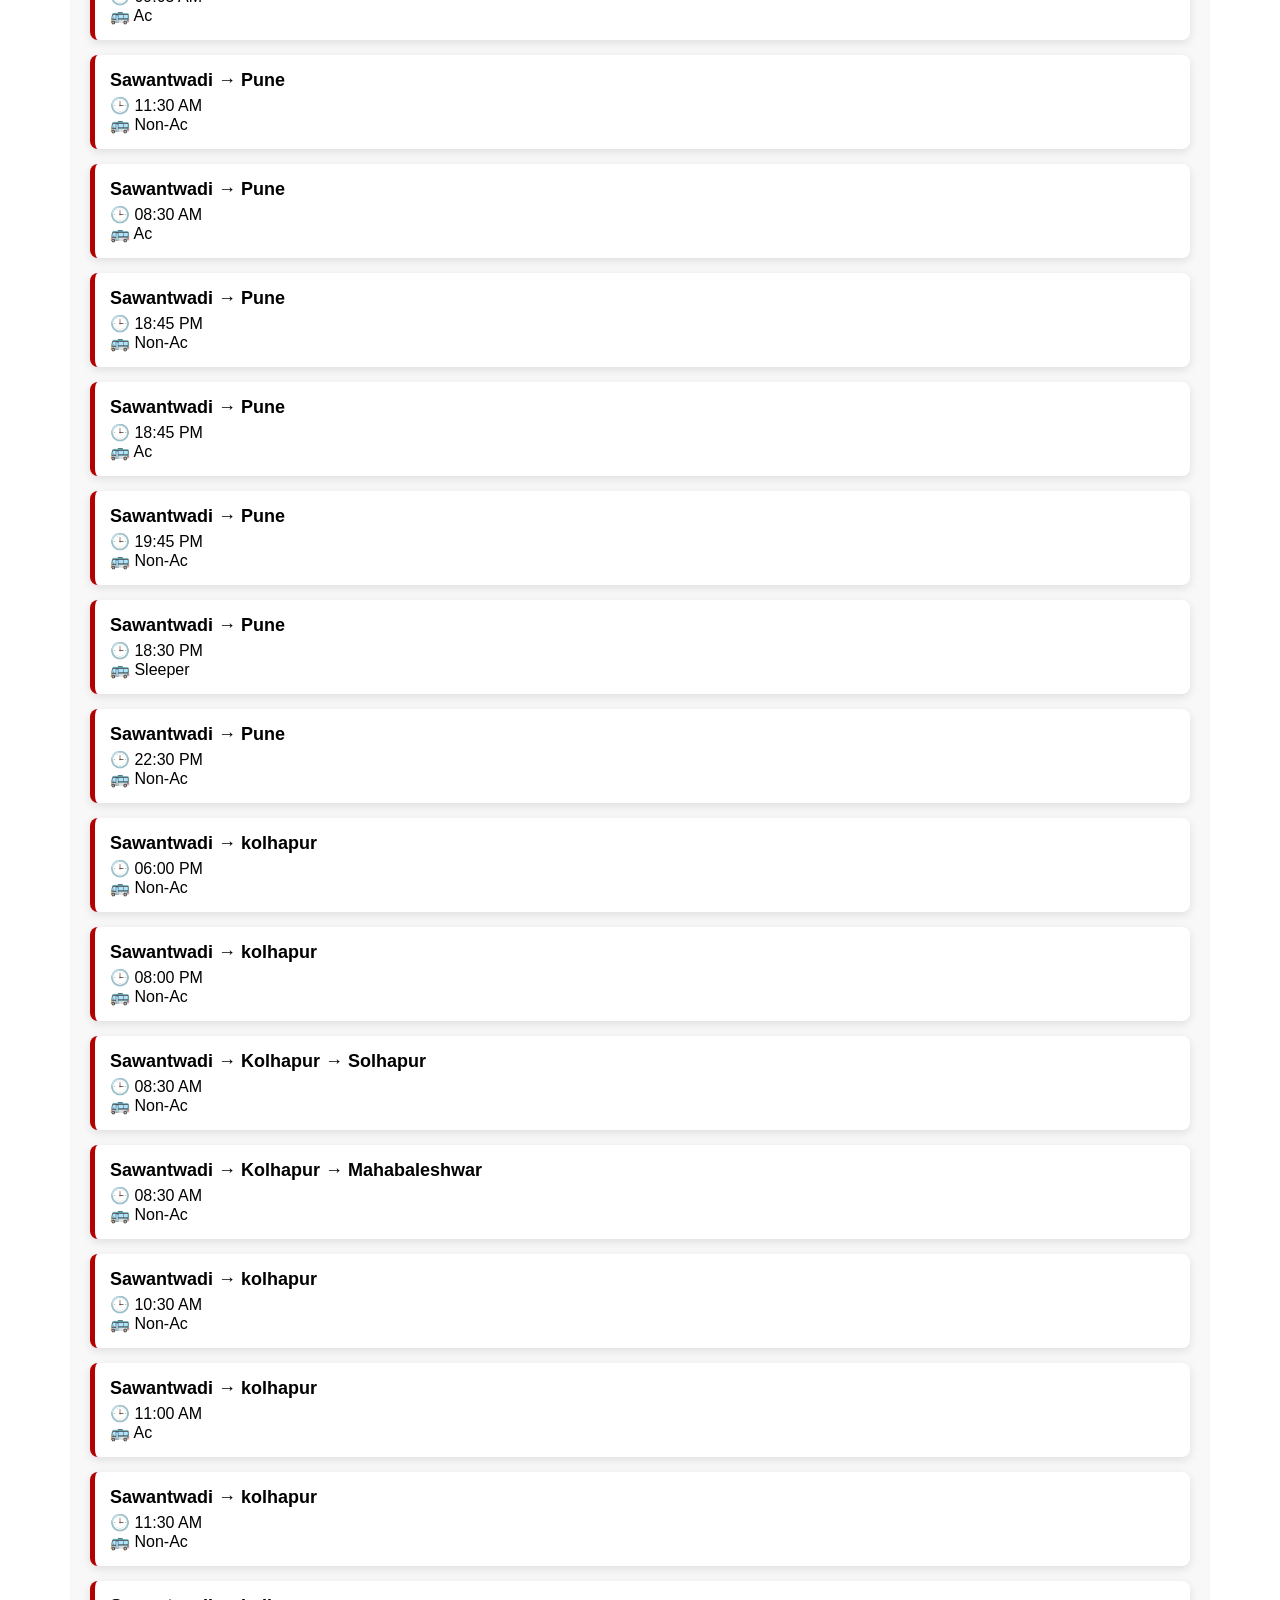
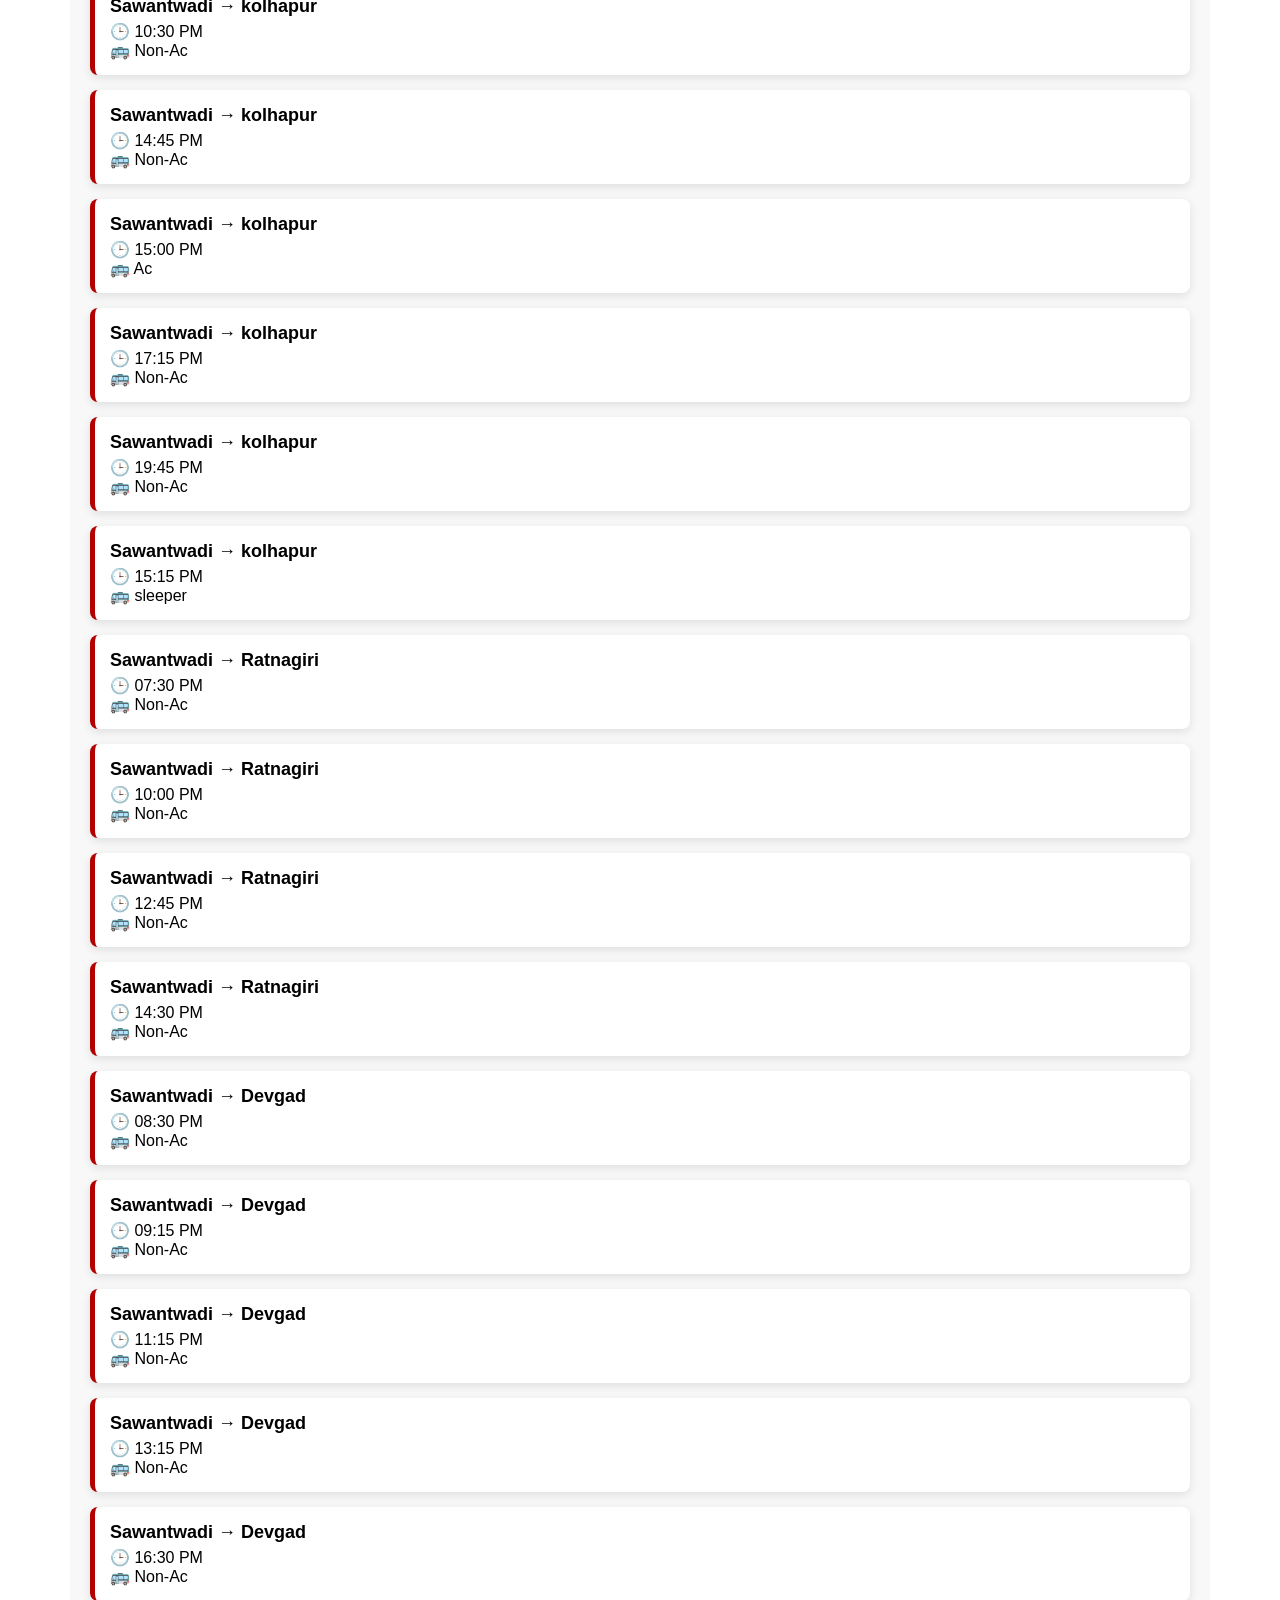
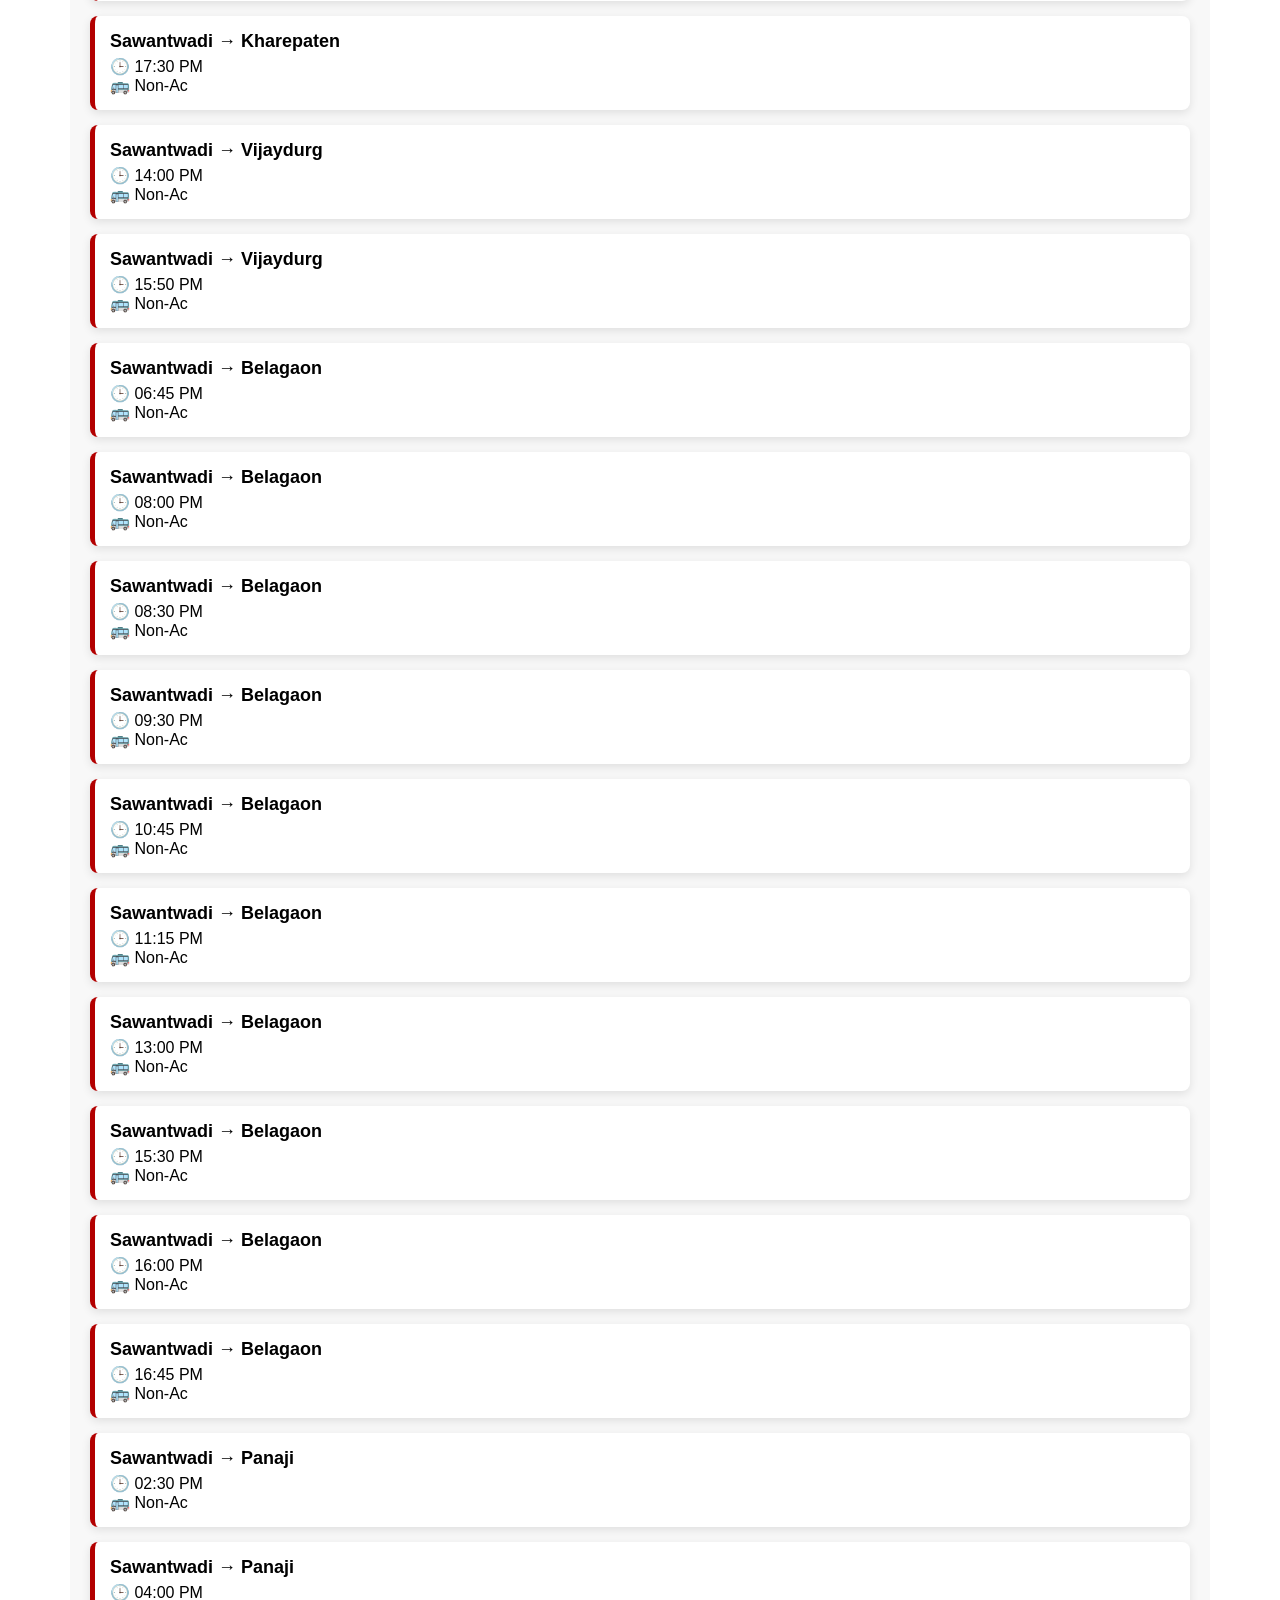
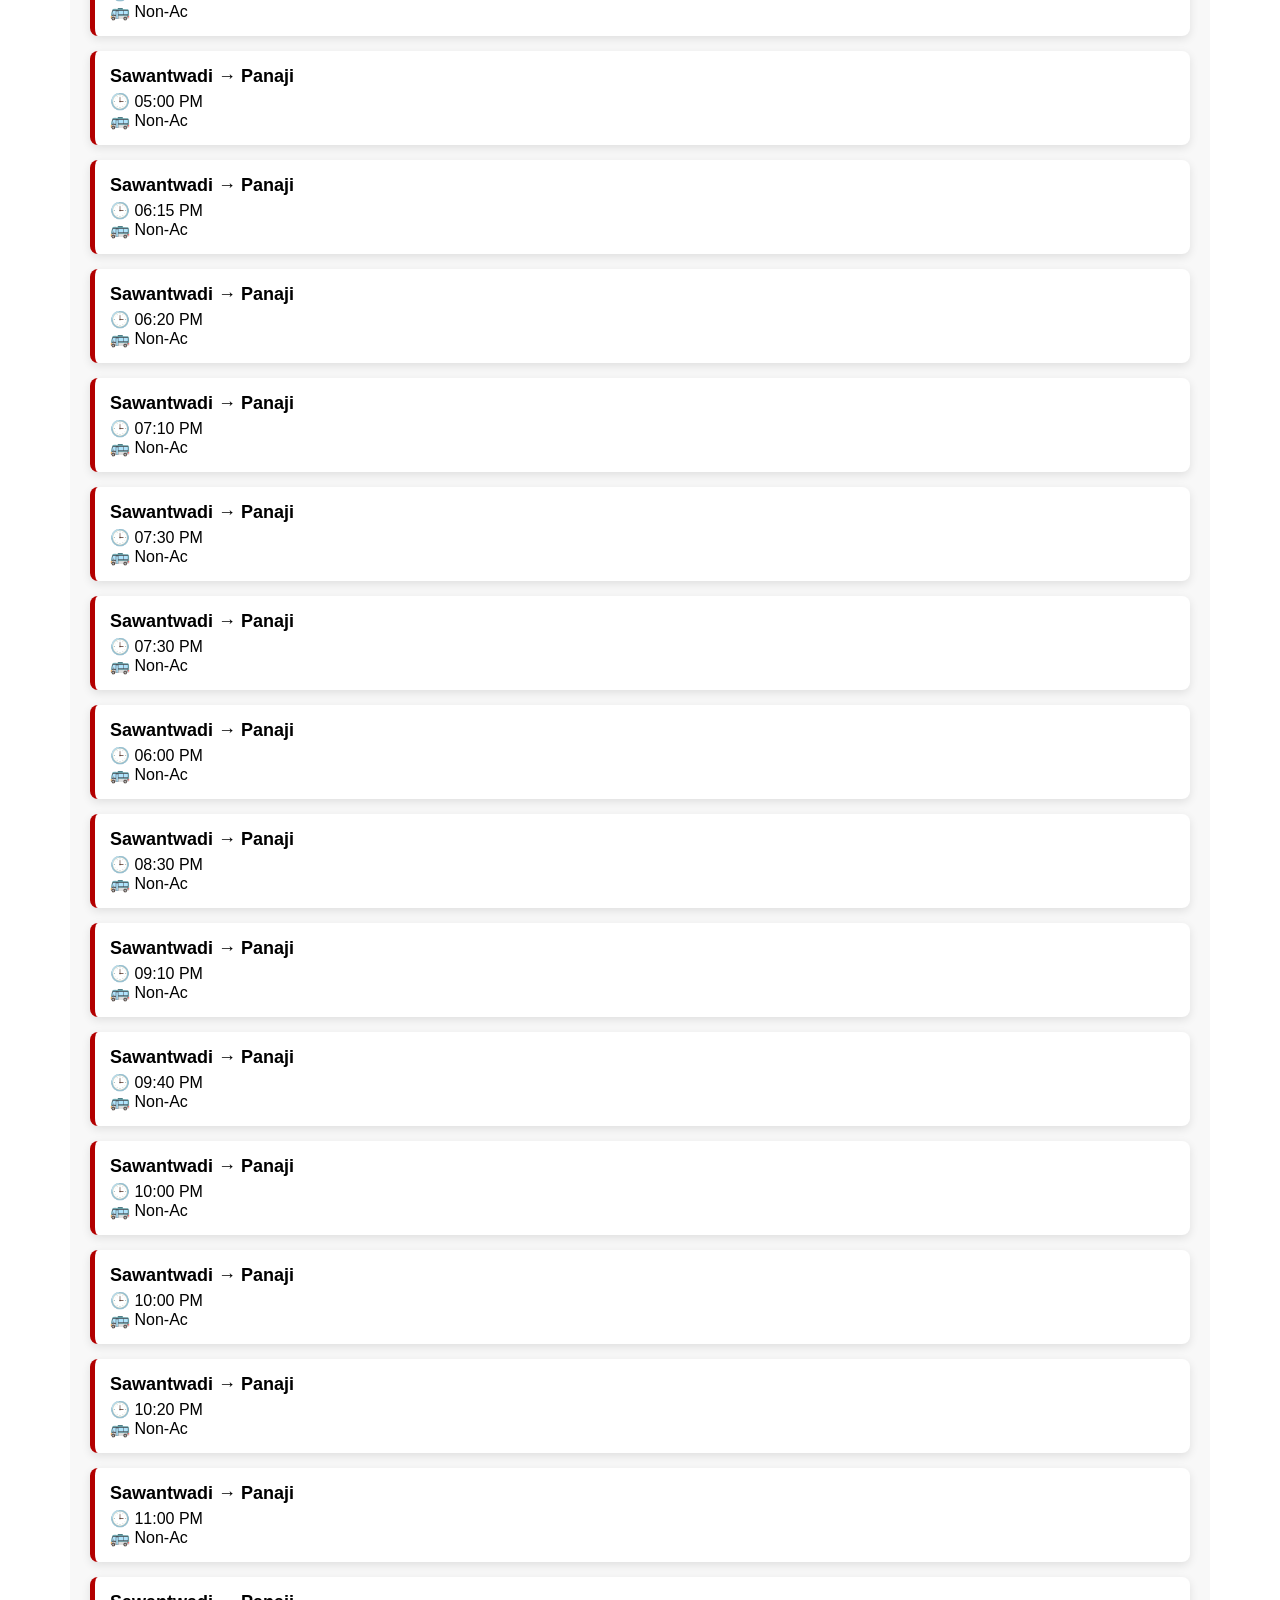
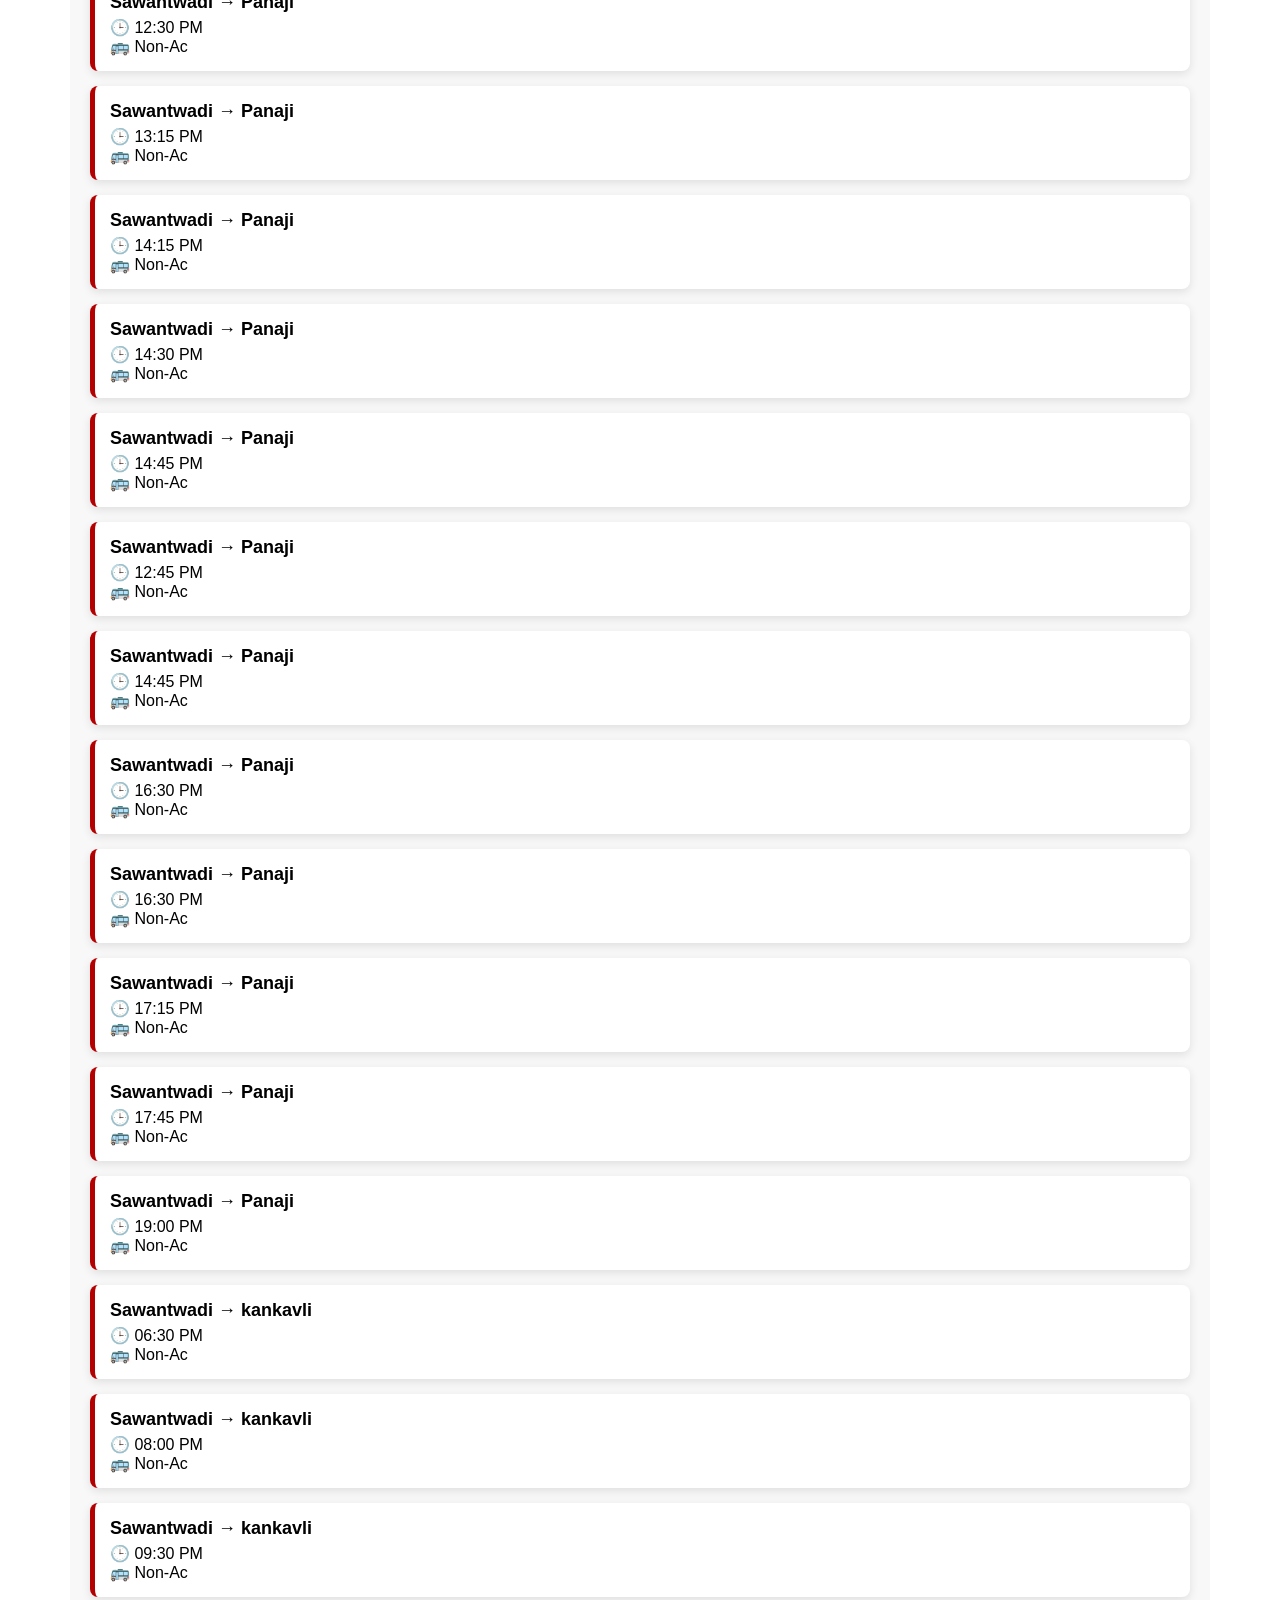
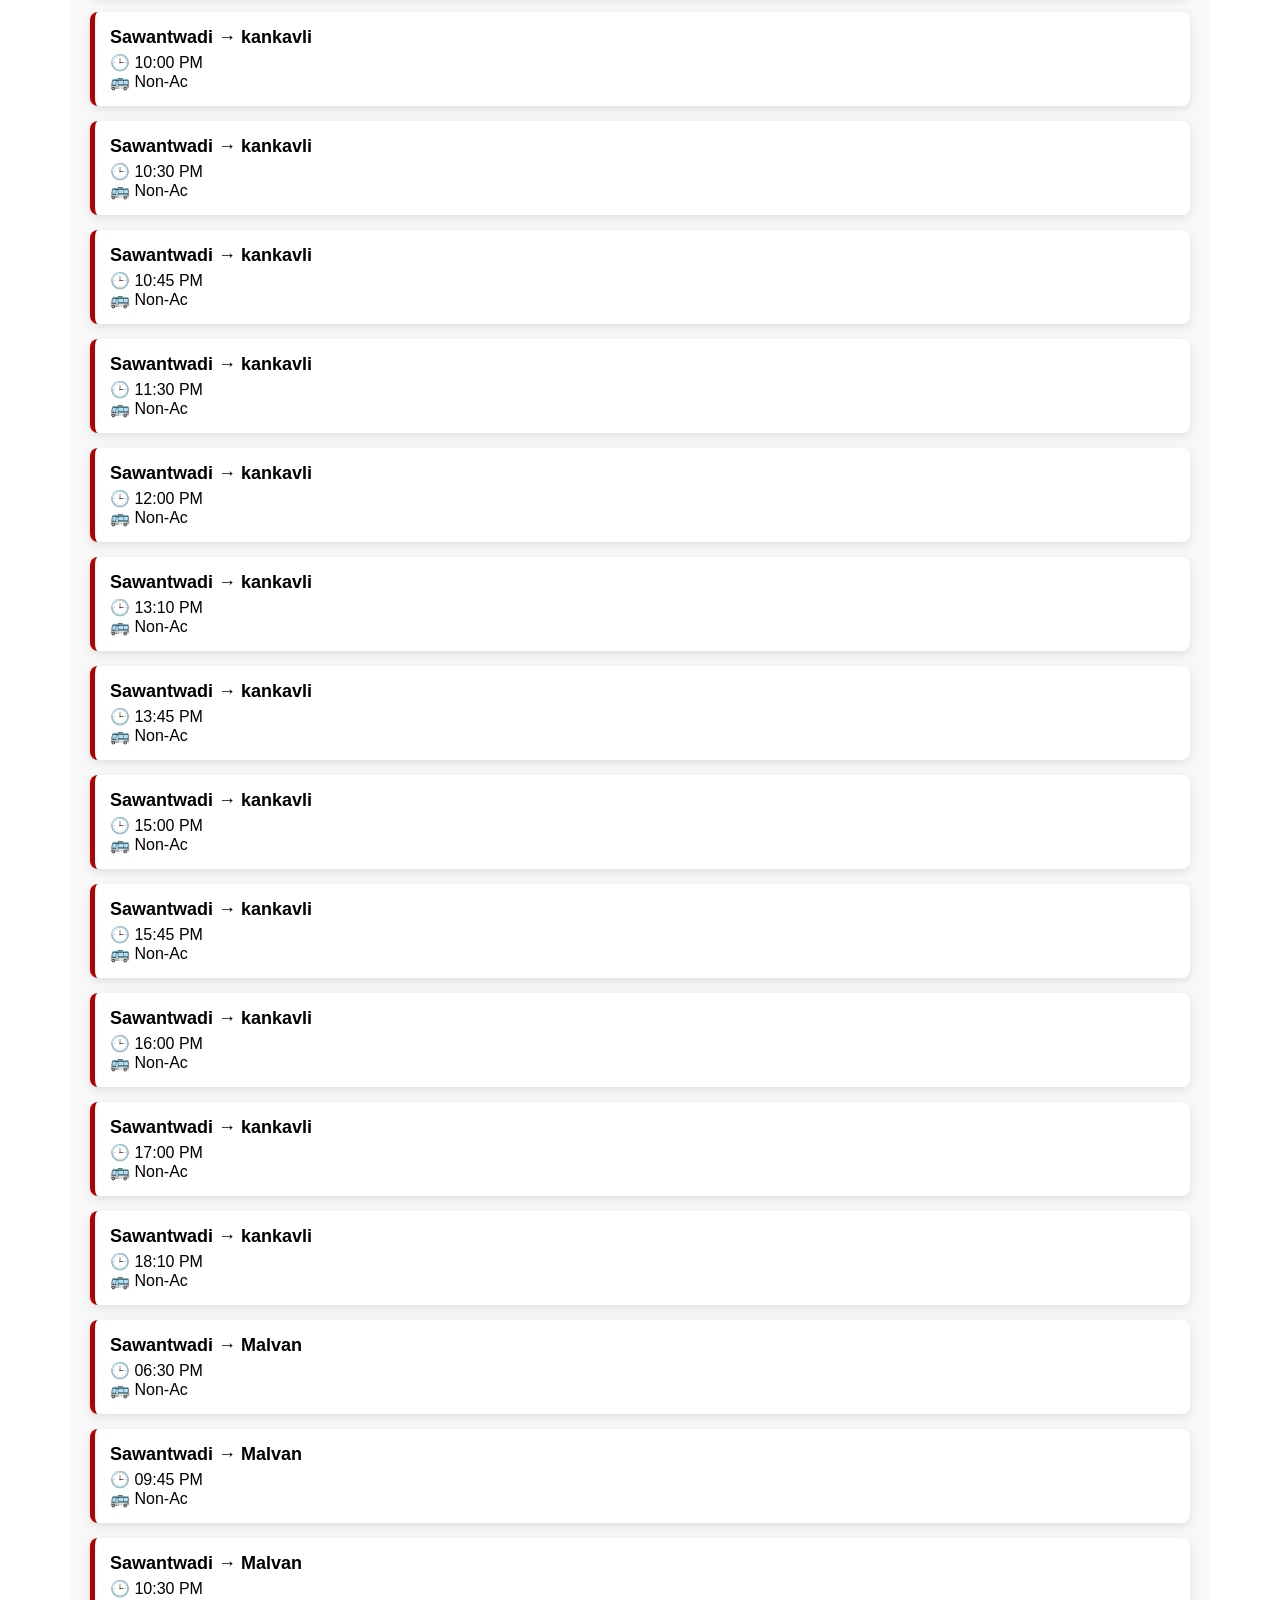
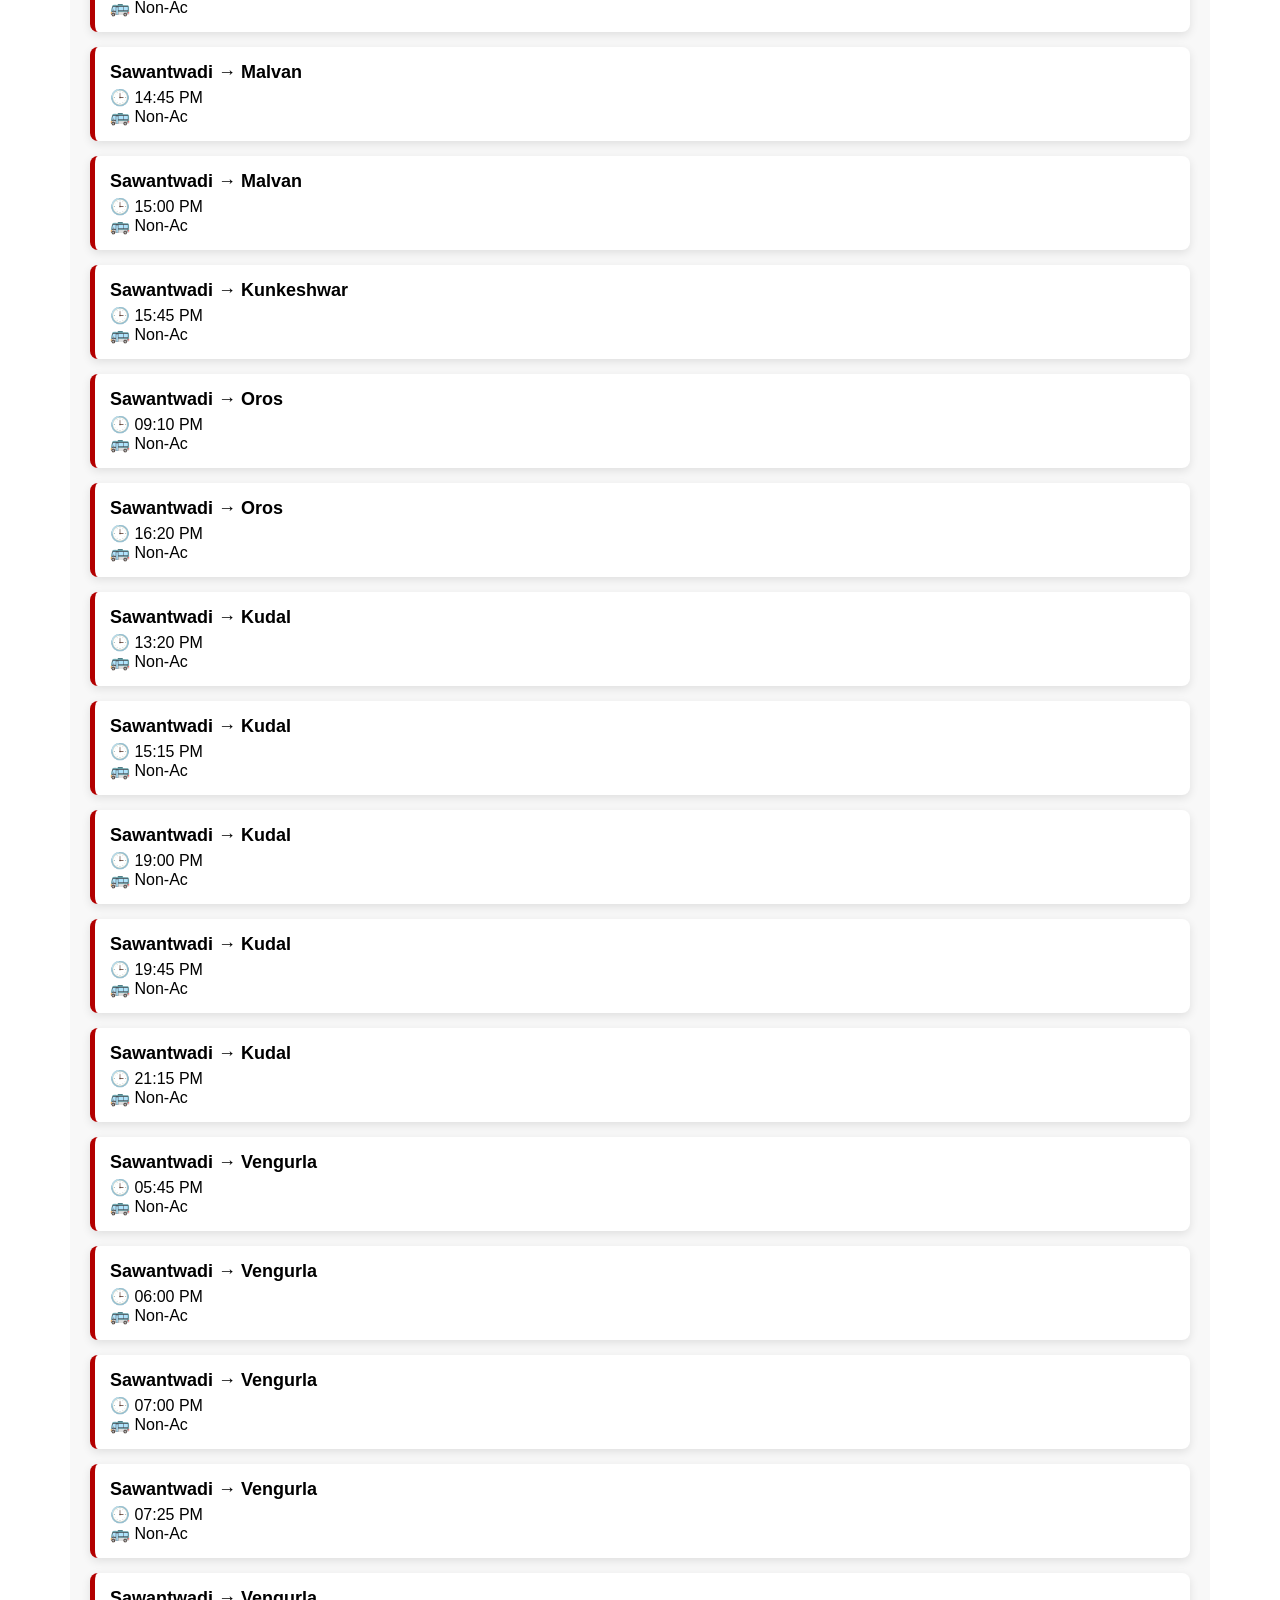
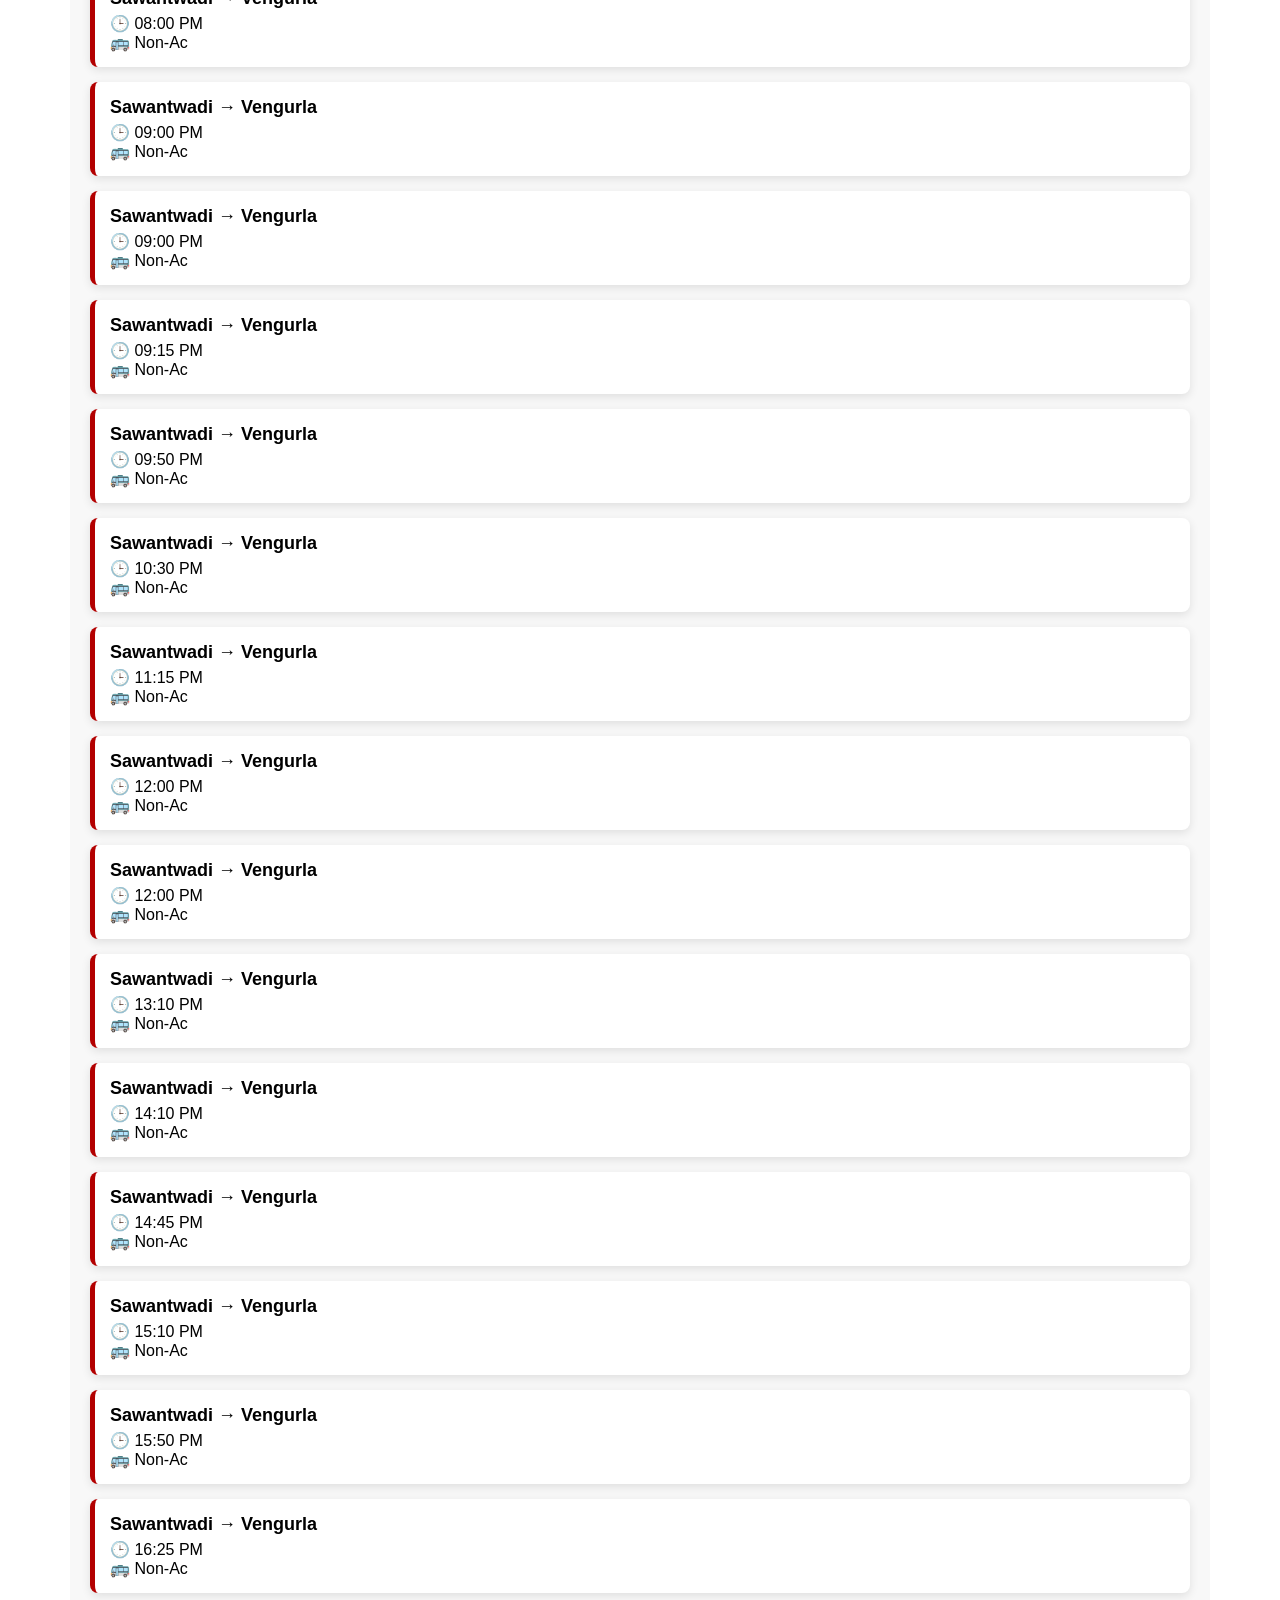
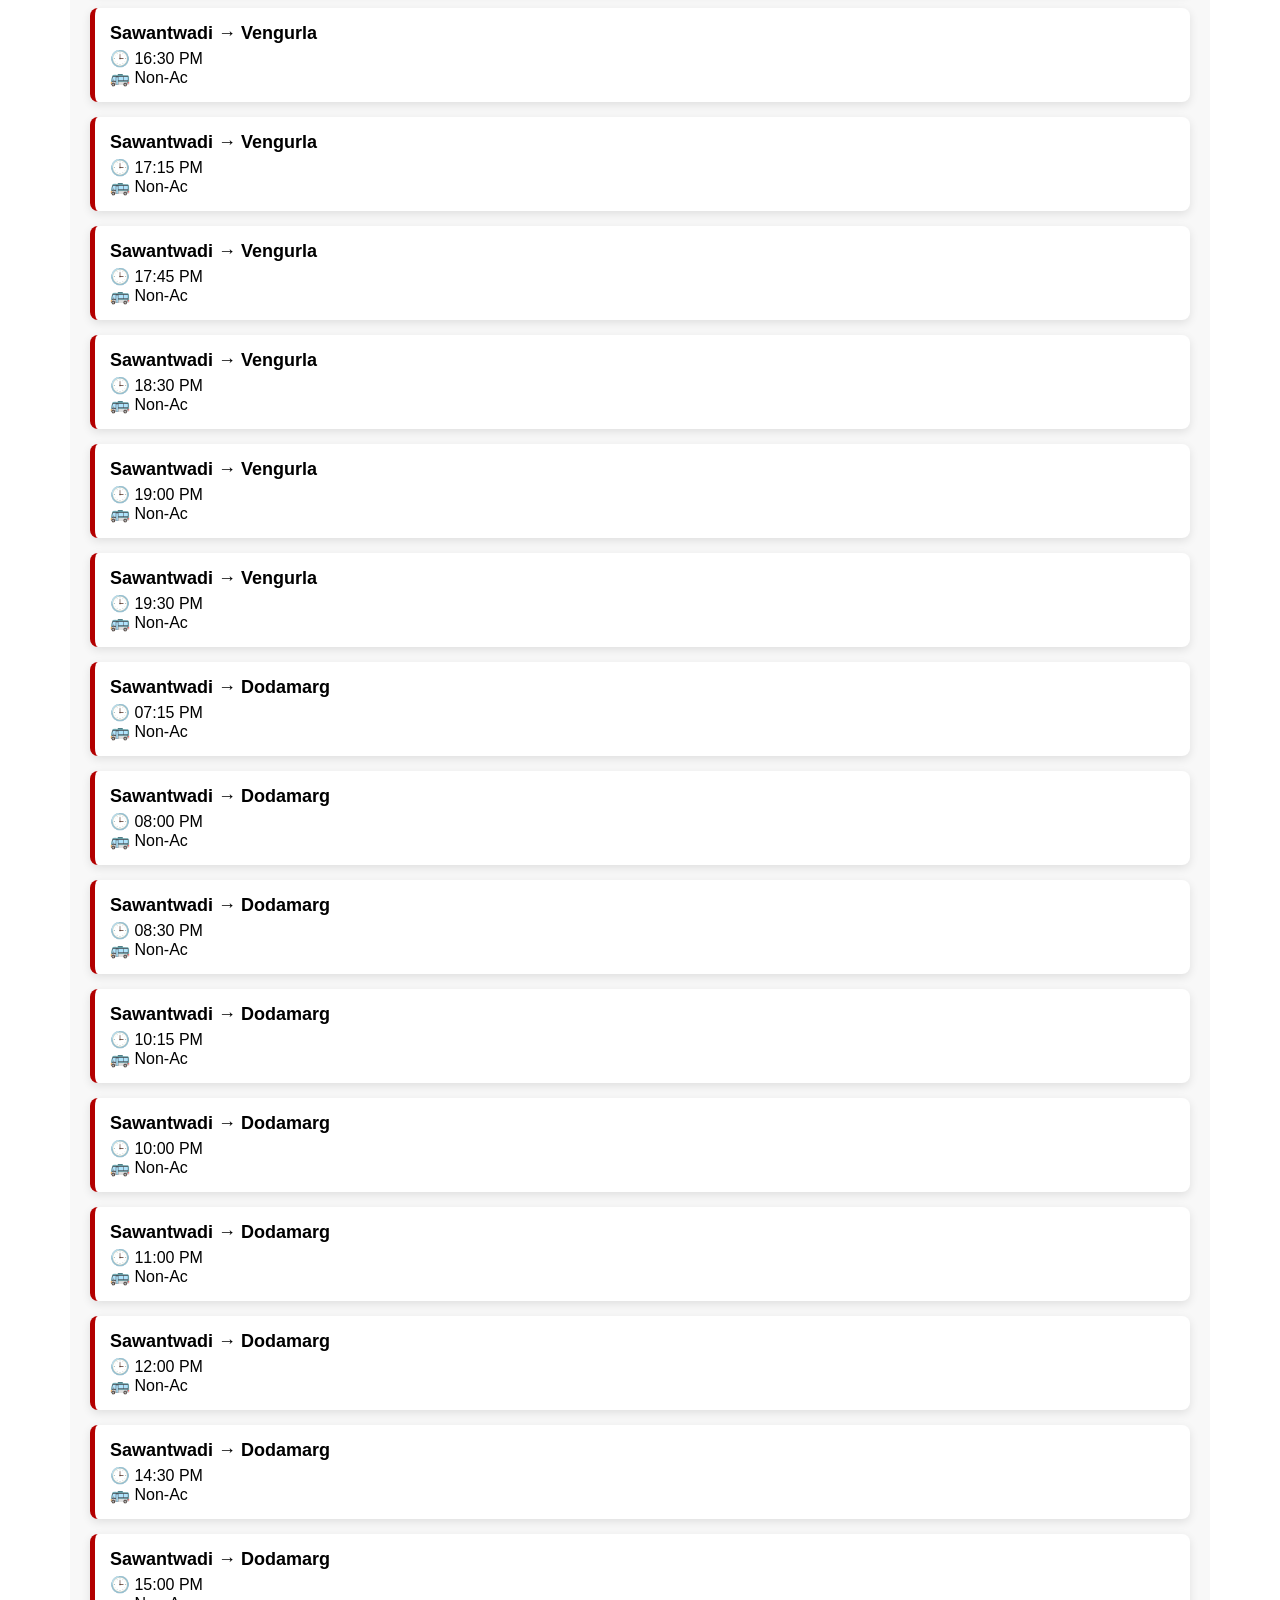
<file: sawantwadi.html>
<!DOCTYPE html>
<html lang="en">
<head>
<meta charset="UTF-8">
<title>Sawantwadi Bus Stand</title>
<meta name="viewport" content="width=device-width, initial-scale=1.0">

<link rel="stylesheet" href="style.css">
</head>

<body>

<header>
  <h1>🚍 Sawantwadi Bus Stand</h1>
  <p>MSRTC Style Bus Timetable</p>
  <a href="https://npublic.msrtcors.com/" target="_blank" class="book-btn">
  🎫 Book Ticket (MSRTC)
</a>
  <a href="admin.html" class="admin-btn">Admin</a>
</header>

<div class="ticker">
  <div class="ticker-text">
    🚌 Welcome to Sawantwadi Bus Stand | Pune Bus Delayed | Mumbai On Time | Goa Special Available
  </div>
</div>

<div class="container">

  <div class="search-box">
    <input type="text" id="searchInput" placeholder="Search route (Mumbai, Pune...)">

    <select id="busTypeFilter">
      <option value="">All Types</option>
      <option value="Ac">AC</option>
      <option value="Non-Ac">Non-AC</option>
      <option value="Sleeper">Sleeper</option>
      <option value="Local">Local</option>
    </select>

    <button onclick="searchBus()">Search</button>
  </div>

  <div id="busList"></div>

</div>

<footer>
  
  © 2026 Sawantwadi Bus Stand | MSRTC Style UI
</footer>

<script src="script.js"></script>

</body>
</html>
</file>
<file: style.css>
body {
   margin: 0;
  font-family: 'Segoe UI', sans-serif;
  background: #ffffff;
}

/* HEADER */
header {
  background: #b30000;
  color: white;
  padding: 15px;
  text-align: center;
  position: sticky;
  top: 0;
  z-index: 1000;
}

.admin-btn {
  position: absolute;
  right: 20px;
  top: 20px;
  background: white;
  color: #b30000;
  padding: 6px 12px;
  border-radius: 5px;
  text-decoration: none;
  font-weight: bold;
}

/* TICKER */
.ticker {
  background: #ffcc00;
  overflow: hidden;
}

.ticker-text {
  white-space: nowrap;
  display: inline-block;
  padding-left: 100%;
  animation: ticker 15s linear infinite;
  font-weight: bold;
  padding: 8px;
}

@keyframes ticker {
  0% { transform: translateX(0); }
  100% { transform: translateX(-100%); }
}

/* CONTAINER */
.container {
  width: 90%;
  max-width: 1100px;
  margin: 30px auto;
  background: #f8f8f8;
  padding: 20px;
  border-radius: 10px;
}

/* SEARCH BOX */
.search-box {
  display: flex;
  gap: 10px;
  flex-wrap: wrap;
  padding: 20px;
  border-radius: 10px;
  background: white;
  box-shadow: 0 4px 10px rgba(0,0,0,0.1);
}

.search-box input,
.search-box select {
  padding: 12px;
  border-radius: 6px;
  border: 1px solid #ccc;
  flex: 1;
  min-width: 200px;
}

.search-box button {
  background: #b30000;
  color: white;
  border: none;
  padding: 12px 20px;
  border-radius: 6px;
  cursor: pointer;
  font-weight: bold;
}

.search-box button:hover {
  background: #800000;
}

/* BUS CARD */
.bus-card {
  margin-top: 15px;
  padding: 15px;
  border-radius: 8px;
  background: white;
  color: black;
  border-left: 5px solid #b30000;
  box-shadow: 0 3px 10px rgba(0,0,0,0.1);
  transition: 0.3s;
}

.bus-card:hover {
  transform: translateY(-3px);
}

.bus-title {
  font-size: 18px;
  font-weight: bold;
}

.bus-details {
  margin-top: 5px;
}

/* FOOTER */
footer {
  text-align: center;
  padding: 15px;
  background: #111;
  color: white;
  margin-top: 40px;
}

.contact-box {
  background: white;
  padding: 15px;
  margin-top: 20px;
  border-radius: 10px;
  box-shadow: 0 3px 10px rgba(0,0,0,0.1);
}
@media (max-width: 600px) {
  .search-box {
    flex-direction: column;
  }

  .search-box input,
  .search-box select,
  .search-box button {
    width: 100%;
  }

  .container {
    width: 95%;
    padding: 10px;
  }
}
.bottom-book {
  text-align: center;
  margin: 20px;
}

.bottom-book a {
  display: inline-block;
  background: #b30000;
  color: white;
  padding: 12px 25px;
  font-size: 16px;
  border-radius: 8px;
  text-decoration: none;
  font-weight: bold;
  box-shadow: 0 4px 10px rgba(0,0,0,0.2);
}

.bottom-book a:hover {
  background: #800000;
}
</file>
